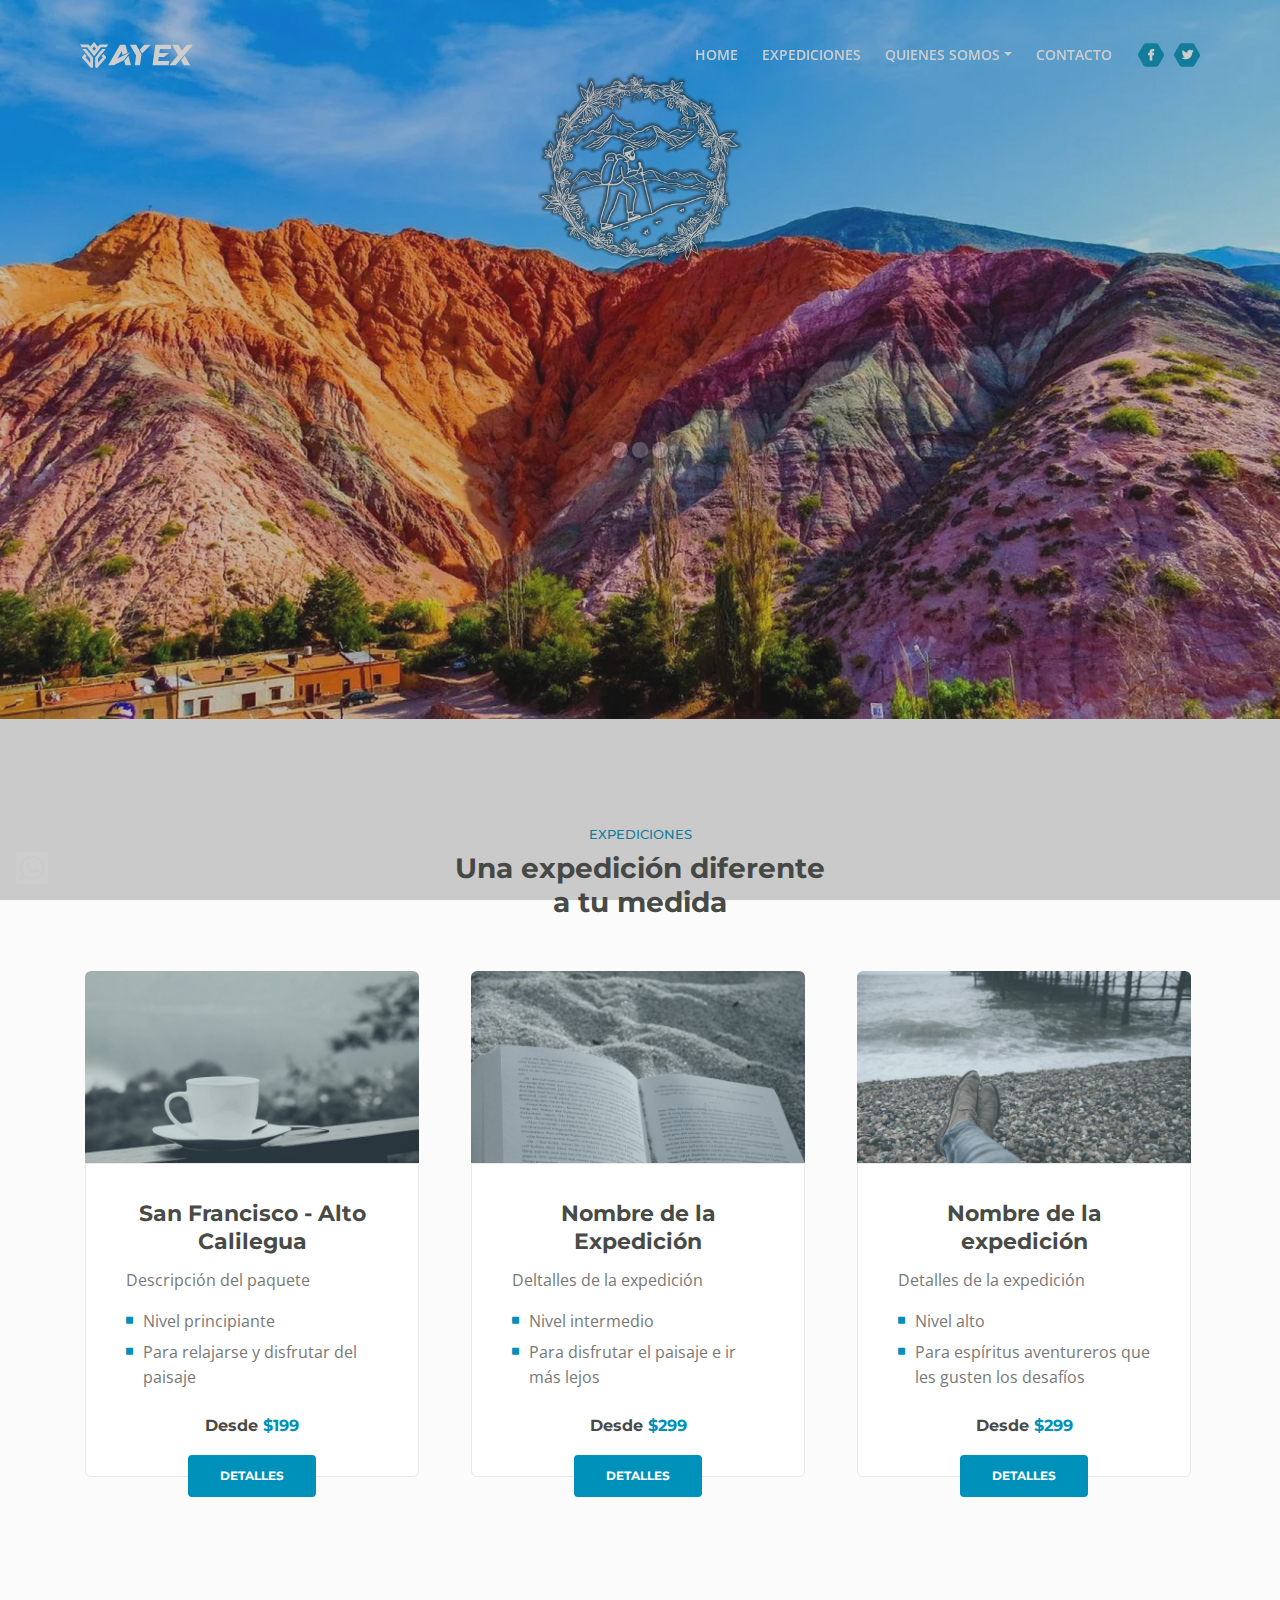
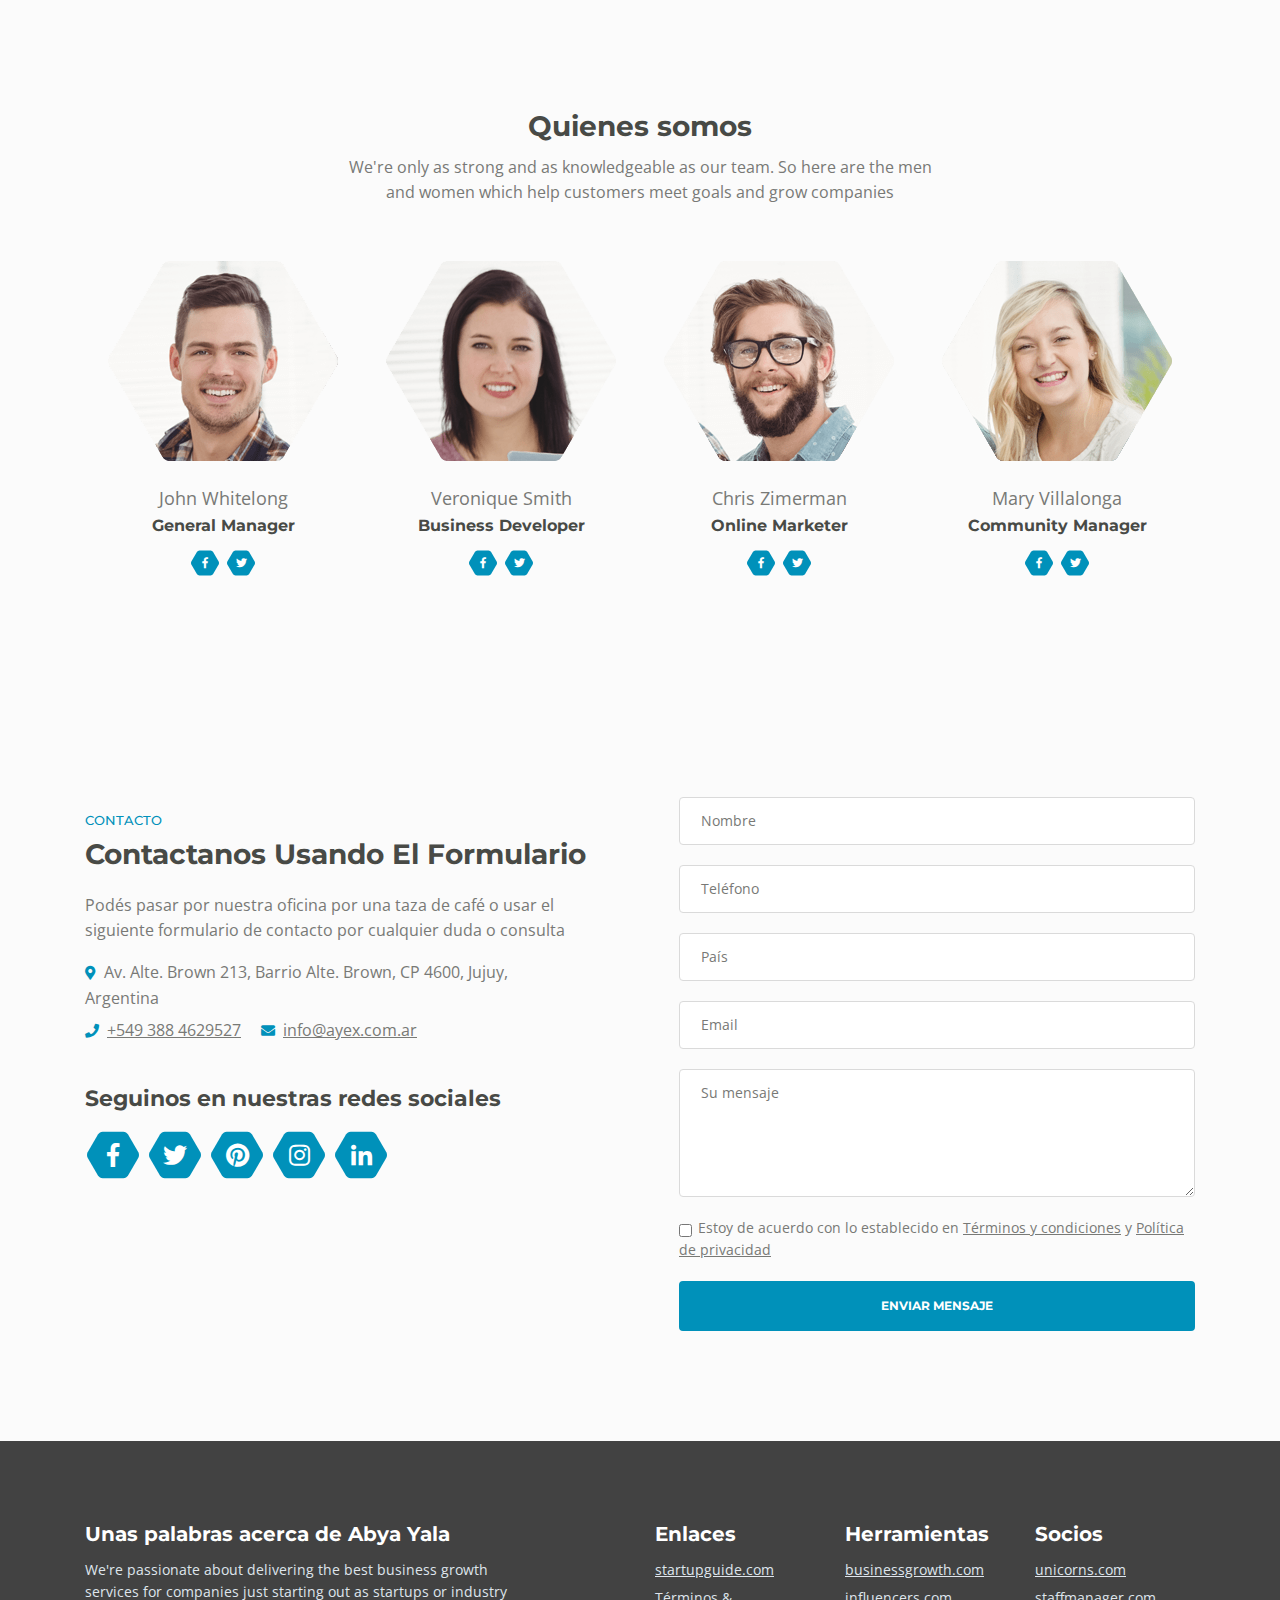
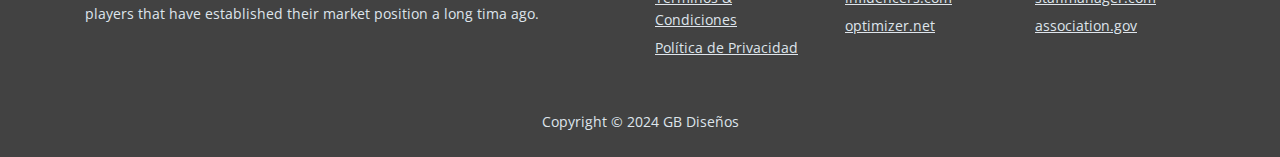
<file: index.html>
<!DOCTYPE html>
<html lang="en">
<head>
    <meta charset="utf-8">
    <meta name="viewport" content="width=device-width, initial-scale=1, shrink-to-fit=no">
    
    <!-- SEO Meta Tags -->
    <meta name="description" content="Abya Yala expediciones">
    <meta name="author" content="Inovatik">

    <!-- OG Meta Tags to improve the way the post looks when you share the page on LinkedIn, Facebook, Google+ -->
	<meta property="og:site_name" content="Abya Yala Expediciones" /> <!-- website name -->
	<meta property="og:site" content="" /> <!-- website link -->
	<meta property="og:title" content="Abya Yala Expediciones"/> <!-- title shown in the actual shared post -->
	<meta property="og:description" content="Abya Yala Expediciones" /> <!-- description shown in the actual shared post -->
	<meta property="og:image" content="" /> <!-- image link, make sure it's jpg -->
	<meta property="og:url" content="" /> <!-- where do you want your post to link to -->
	<meta property="og:type" content="article" />

    <!-- Website Title -->
    <title>Abya Yala Expediciones</title>
    
    <!-- Styles -->
    <link href="https://fonts.googleapis.com/css?family=Montserrat:500,700&display=swap&subset=latin-ext" rel="stylesheet">
    <link href="https://fonts.googleapis.com/css?family=Open+Sans:400,400i,600&display=swap&subset=latin-ext" rel="stylesheet">
    <link href="css/bootstrap.css" rel="stylesheet">
    <link href="css/fontawesome-all.css" rel="stylesheet">
    <link href="css/swiper.css" rel="stylesheet">
	<link href="css/magnific-popup.css" rel="stylesheet">
	<link href="css/styles.css" rel="stylesheet">
	
	<!-- Favicon  -->
    <link rel="icon" href="images/favicon.svg" media="(prefers-color-scheme: light)">
    <link rel="icon" href="images/favicon_negro.svg" media="(prefers-color-scheme: dark)">
</head>
<body data-spy="scroll" data-target=".fixed-top">
    
    <!-- Preloader -->
	<div class="spinner-wrapper">
        <div class="spinner">
            <div class="bounce1"></div>
            <div class="bounce2"></div>
            <div class="bounce3"></div>
        </div>
    </div>
    <!-- end of preloader -->
    

    <!-- Navbar -->
    <nav class="navbar navbar-expand-md navbar-dark navbar-custom fixed-top">
        <!-- Text Logo - Use this if you don't have a graphic logo -->
        <!-- <a class="navbar-brand logo-text page-scroll" href="index.html">Aria</a> -->

        <!-- Image Logo -->
        <a class="navbar-brand logo-image" href="index.html"><img src="images/ayex_logo.svg" alt="alternative"></a>
        
        <!-- Mobile Menu Toggle Button -->
        <button class="navbar-toggler" type="button" data-toggle="collapse" data-target="#navbarsExampleDefault" aria-controls="navbarsExampleDefault" aria-expanded="false" aria-label="Toggle navigation">
            <span class="navbar-toggler-awesome fas fa-bars"></span>
            <span class="navbar-toggler-awesome fas fa-times"></span>
        </button>
        <!-- end of mobile menu toggle button -->

        <div class="collapse navbar-collapse" id="navbarsExampleDefault">
            <ul class="navbar-nav ml-auto">
                <li class="nav-item">
                    <a class="nav-link page-scroll" href="#header">HOME <span class="sr-only">(actual)</span></a>
                </li>
                
                <li class="nav-item">
                    <a class="nav-link page-scroll" href="#services">EXPEDICIONES</a>
                </li>
                
                <!-- Dropdown Menu -->          
                <li class="nav-item dropdown">
                    <a class="nav-link dropdown-toggle page-scroll" href="#about" id="navbarDropdown" role="button" aria-haspopup="true" aria-expanded="false">QUIENES SOMOS</a>
                    <div class="dropdown-menu" aria-labelledby="navbarDropdown">
                        <a class="dropdown-item" href="terms-conditions.html"><span class="item-text">TÉRMINOS Y CONDICIONES</span></a>
                        <div class="dropdown-items-divide-hr"></div>
                        <a class="dropdown-item" href="privacy-policy.html"><span class="item-text">POLÍTICA DE PRIVACIDAD</span></a>
                    </div>
                </li>
                <!-- end of dropdown menu -->

                <li class="nav-item">
                    <a class="nav-link page-scroll" href="#contact">CONTACTO</a>
                </li>
            </ul>
            <span class="nav-item social-icons">
                <span class="fa-stack">
                    <a href="#your-link">
                        <span class="hexagon"></span>
                        <i class="fab fa-facebook-f fa-stack-1x"></i>
                    </a>
                </span>
                <span class="fa-stack">
                    <a href="#your-link">
                        <span class="hexagon"></span>
                        <i class="fab fa-twitter fa-stack-1x"></i>
                    </a>
                </span>
            </span>
        </div>
    </nav> <!-- end of navbar -->
    <!-- end of navbar -->


    <!-- icono wapp -->
    <a href="https://api.whatsapp.com/send?phone=5493884629527" class="btn-wsp" target="_blank">
	    <img src="./images/wapp.svg"> 
	</a>
    <!-- end icono wapp -->

    <!-- Slider -->
    <div>
        <img class="mySlides w3-animate-fading" src="images/header-background.jpg" style="width:100%">
  <img class="mySlides w3-animate-fading" src="images/header-background2.jpg" style="width:100%">
  <img class="mySlides w3-animate-fading" src="images/header-background3.jpg" style="width:100%">
  <img class="mySlides w3-animate-fading" src="images/header-background-4.jpg" style="width:100%">
    </div>

<script>
var myIndex = 0;
carousel();

function carousel() {
  var i;
  var x = document.getElementsByClassName("mySlides");
  for (i = 0; i < x.length; i++) {
    x[i].style.display = "none";  
  }
  myIndex++;
  if (myIndex > x.length) {myIndex = 1}    
  x[myIndex-1].style.display = "block";  
  setTimeout(carousel, 7000);    
}
</script>
    <!-- end of Slider -->

    <!-- Services -->
    <div id="services" class="cards-2">
        <div class="container">
            <div class="row">
                <div class="col-lg-12">
                    <div class="section-title">EXPEDICIONES</div>
                    <h2>Una expedición diferente<br> a tu medida</h2>
                </div> <!-- end of col -->
            </div> <!-- end of row -->
            <div class="row">
                <div class="col-lg-12">
                    
                    <!-- Card -->
                    <div class="card">
                        <div class="card-image">
                            <img class="img-fluid" src="images/services-1.jpg" alt="alternative">
                        </div>
                        <div class="card-body">
                            <h3 class="card-title">San Francisco - Alto Calilegua</h3>
                            <p>Descripción del paquete</p>
                            <ul class="list-unstyled li-space-lg">
                                <li class="media">
                                    <i class="fas fa-square"></i>
                                    <div class="media-body">Nivel principiante</div>
                                </li>
                                <li class="media">
                                    <i class="fas fa-square"></i>
                                    <div class="media-body">Para relajarse y disfrutar del paisaje</div>
                                </li>
                            </ul>
                            <p class="price">Desde <span>$199</span></p>
                        </div>
                        <div class="button-container">
                            <a href="expedicion01.html"><div class="btn-solid-reg page-scroll">DETALLES</div></a>
                        </div> <!-- end of button-container -->
                    </div>
                    <!-- end of card -->

                    <!-- Card -->
                    <div class="card">
                        <div class="card-image">
                            <img class="img-fluid" src="images/services-2.jpg" alt="alternative">
                        </div>
                        <div class="card-body">
                            <h3 class="card-title">Nombre de la Expedición</h3>
                            <p>Deltalles de la expedición</p>
                            <ul class="list-unstyled li-space-lg">
                                <li class="media">
                                    <i class="fas fa-square"></i>
                                    <div class="media-body">Nivel intermedio</div>
                                </li>
                                <li class="media">
                                    <i class="fas fa-square"></i>
                                    <div class="media-body">Para disfrutar el paisaje e ir más lejos</div>
                                </li>
                            </ul>
                            <p class="price">Desde <span>$299</span></p>
                        </div>
                        <div class="button-container">
                            <a href="expedicion01.html"><div class="btn-solid-reg page-scroll">DETALLES</div></a>
                        </div> <!-- end of button-container -->
                    </div>
                    <!-- end of card -->

                    <!-- Card -->
                    <div class="card">
                        <div class="card-image">
                            <img class="img-fluid" src="images/services-3.jpg" alt="alternative">
                        </div>
                        <div class="card-body">
                            <h3 class="card-title">Nombre de la expedición</h3>
                            <p>Detalles de la expedición</p>
                            <ul class="list-unstyled li-space-lg">
                                <li class="media">
                                    <i class="fas fa-square"></i>
                                    <div class="media-body">Nivel alto</div>
                                </li>
                                <li class="media">
                                    <i class="fas fa-square"></i>
                                    <div class="media-body">Para espíritus aventureros que les gusten los desafíos</div>
                                </li>
                            </ul>
                            <p class="price">Desde <span>$299</span></p>
                        </div>
                        <div class="button-container">
                            <a href="expedicion01.html"><div class="btn-solid-reg page-scroll">DETALLES</div></a>
                        </div> <!-- end of button-container -->
                    </div>
                    <!-- end of card -->

                </div> <!-- end of col -->
            </div> <!-- end of row -->
        </div> <!-- end of container -->
    </div> <!-- end of cards-2 -->
    <!-- end of services -->

    <!-- About -->
    <div id="about" class="basic-2">
        <div class="container">
            <div class="row">
                <div class="col-lg-12">
                    <h2>Quienes somos</h2>
                    <p class="p-heading">We're only as strong and as knowledgeable as our team. So here are the men and women which help customers meet goals and grow companies</p>
                </div> <!-- end of col -->
            </div> <!-- end of row -->
            <div class="row">
                <div class="col-lg-12">

                    <!-- Team Member -->
                    <div class="team-member">
                        <div class="image-wrapper">
                            <img class="img-fluid" src="images/team-1.png" alt="alternative">
                        </div> <!-- end of image-wrapper -->
                        <p class="p-large">John Whitelong</p>
                        <p class="job-title">General Manager</p>
                        <span class="social-icons">
                            <span class="fa-stack">
                                <a href="#your-link">
                                    <span class="hexagon"></span>
                                    <i class="fab fa-facebook-f fa-stack-1x"></i>
                                </a>
                            </span>
                            <span class="fa-stack">
                                <a href="#your-link">
                                    <span class="hexagon"></span>
                                    <i class="fab fa-twitter fa-stack-1x"></i>
                                </a>
                            </span>
                        </span>
                    </div> <!-- end of team-member -->
                    <!-- end of team member -->

                    <!-- Team Member -->
                    <div class="team-member">
                        <div class="image-wrapper">
                            <img class="img-fluid" src="images/team-2.png" alt="alternative">
                        </div> <!-- end of image wrapper -->
                        <p class="p-large">Veronique Smith</p>
                        <p class="job-title">Business Developer</p>
                        <span class="social-icons">
                            <span class="fa-stack">
                                <a href="#your-link">
                                    <span class="hexagon"></span>
                                    <i class="fab fa-facebook-f fa-stack-1x"></i>
                                </a>
                            </span>
                            <span class="fa-stack">
                                <a href="#your-link">
                                    <span class="hexagon"></span>
                                    <i class="fab fa-twitter fa-stack-1x"></i>
                                </a>
                            </span>
                        </span>
                    </div> <!-- end of team-member -->
                    <!-- end of team member -->

                    <!-- Team Member -->
                    <div class="team-member">
                        <div class="image-wrapper">
                            <img class="img-fluid" src="images/team-3.png" alt="alternative">
                        </div> <!-- end of image wrapper -->
                        <p class="p-large">Chris Zimerman</p>
                        <p class="job-title">Online Marketer</p>
                        <span class="social-icons">
                            <span class="fa-stack">
                                <a href="#your-link">
                                    <span class="hexagon"></span>
                                    <i class="fab fa-facebook-f fa-stack-1x"></i>
                                </a>
                            </span>
                            <span class="fa-stack">
                                <a href="#your-link">
                                    <span class="hexagon"></span>
                                    <i class="fab fa-twitter fa-stack-1x"></i>
                                </a>
                            </span>
                        </span>
                    </div> <!-- end of team-member -->
                    <!-- end of team member -->

                    <!-- Team Member -->
                    <div class="team-member">
                        <div class="image-wrapper">
                            <img class="img-fluid" src="images/team-4.png" alt="alternative">
                        </div> <!-- end of image wrapper -->
                        <p class="p-large">Mary Villalonga</p>
                        <p class="job-title">Community Manager</p>
                        <span class="social-icons">
                            <span class="fa-stack">
                                <a href="#your-link">
                                    <span class="hexagon"></span>
                                    <i class="fab fa-facebook-f fa-stack-1x"></i>
                                </a>
                            </span>
                            <span class="fa-stack">
                                <a href="#your-link">
                                    <span class="hexagon"></span>
                                    <i class="fab fa-twitter fa-stack-1x"></i>
                                </a>
                            </span>
                        </span>
                    </div> <!-- end of team-member -->
                    <!-- end of team member -->

                </div> <!-- end of col -->
            </div> <!-- end of row -->
        </div> <!-- end of container -->
    </div> <!-- end of basic-2 -->
    <!-- end of About -->

    <!-- Contact -->
    <div id="contact" class="form-2">
        <div class="container">
            <div class="row">
                <div class="col-lg-6">
                    <div class="text-container">
                        <div class="section-title">CONTACTO</div>
                        <h2>Contactanos Usando El Formulario</h2>
                        <p>Podés pasar por nuestra oficina por una taza de café o usar el siguiente formulario de contacto por cualquier duda o consulta</p>
                        <ul class="list-unstyled li-space-lg">
                            <li class="address"><i class="fas fa-map-marker-alt"></i>Av. Alte. Brown 213, Barrio Alte. Brown, CP 4600, Jujuy, Argentina</li>
                            <li><i class="fas fa-phone"></i><a href="tel:5493884629527">+549 388 4629527</a></li>
                            <li><i class="fas fa-envelope"></i><a href="mailto:info@ayex.com.ar">info@ayex.com.ar</a></li>
                        </ul>
                        <h3>Seguinos en nuestras redes sociales</h3>

                        <span class="fa-stack">
                            <a href="#your-link">
                                <span class="hexagon"></span>
                                <i class="fab fa-facebook-f fa-stack-1x"></i>
                            </a>
                        </span>
                        <span class="fa-stack">
                            <a href="#your-link">
                                <span class="hexagon"></span>
                                <i class="fab fa-twitter fa-stack-1x"></i>
                            </a>
                        </span>
                        <span class="fa-stack">
                            <a href="#your-link">
                                <span class="hexagon"></span>
                                <i class="fab fa-pinterest fa-stack-1x"></i>
                            </a>
                        </span>
                        <span class="fa-stack">
                            <a href="#your-link">
                                <span class="hexagon"></span>
                                <i class="fab fa-instagram fa-stack-1x"></i>
                            </a>
                        </span>
                        <span class="fa-stack">
                            <a href="#your-link">
                                <span class="hexagon"></span>
                                <i class="fab fa-linkedin-in fa-stack-1x"></i>
                            </a>
                        </span>
                    </div> <!-- end of text-container -->
                </div> <!-- end of col -->
                <div class="col-lg-6">
                    
                    <!-- Contact Form -->
                    <form id="contactForm" data-toggle="validator" data-focus="false">
                        <div class="form-group">
                            <input type="text" class="form-control-input" id="cname" required>
                            <label class="label-control" for="cname">Nombre</label>
                            <div class="help-block with-errors"></div>
                        </div>
                        <div class="form-group">
                            <input type="text" class="form-control-input" id="cphone" required>
                            <label class="label-control" for="cphone">Teléfono</label>
                            <div class="help-block with-errors"></div>
                        </div>
                        <div class="form-group">
                            <input type="text" class="form-control-input" id="ccountry" required>
                            <label class="label-control" for="cname">País</label>
                            <div class="help-block with-errors"></div>
                        </div>
                        <div class="form-group">
                            <input type="email" class="form-control-input" id="cemail" required>
                            <label class="label-control" for="cemail">Email</label>
                            <div class="help-block with-errors"></div>
                        </div>
                        <div class="form-group">
                            <textarea class="form-control-textarea" id="cmessage" required></textarea>
                            <label class="label-control" for="cmessage">Su mensaje</label>
                            <div class="help-block with-errors"></div>
                        </div>
                        <div class="form-group checkbox">
                            <input type="checkbox" id="cterms" value="Agreed-to-Terms" required>Estoy de acuerdo con lo establecido en <a href="terms-conditions.html">Términos y condiciones</a> y <a href="privacy-policy.html">Política de privacidad</a> 
                            <div class="help-block with-errors"></div>
                        </div>
                        <div class="form-group">
                            <button type="submit" class="form-control-submit-button">ENVIAR MENSAJE</button>
                        </div>
                        <div class="form-message">
                            <div id="cmsgSubmit" class="h3 text-center hidden"></div>
                        </div>
                    </form>
                    <!-- end of contact form -->

                </div> <!-- end of col -->
            </div> <!-- end of row -->
        </div> <!-- end of container -->
    </div> <!-- end of form-2 -->
    <!-- end of contact -->


    <!-- Footer -->
    <div class="footer">
        <div class="container">
            <div class="row">
                <div class="col-md-6">
                    <div class="text-container about">
                        <h4>Unas palabras acerca de Abya Yala</h4>
                        <p class="white">We're passionate about delivering the best business growth services for companies just starting out as startups or industry players that have established their market position a long tima ago.</p>
                    </div> <!-- end of text-container -->
                </div> <!-- end of col -->
                <div class="col-md-2">
                    <div class="text-container">
                        <h4>Enlaces</h4>
                        <ul class="list-unstyled li-space-lg white">
                            <li>
                                <a class="white" href="#your-link">startupguide.com</a>
                            </li>
                            <li>
                                <a class="white" href="terms-conditions.html">Términos & Condiciones</a>
                            </li>
                            <li>
                                <a class="white" href="privacy-policy.html">Política de Privacidad</a>
                            </li>
                        </ul>
                    </div> <!-- end of text-container -->
                </div> <!-- end of col -->
                <div class="col-md-2">
                    <div class="text-container">
                        <h4>Herramientas</h4>
                        <ul class="list-unstyled li-space-lg">
                            <li>
                                <a class="white" href="#your-link">businessgrowth.com</a>
                            </li>
                            <li>
                               <a class="white" href="#your-link">influencers.com</a>
                            </li>
                            <li class="media">
                                <a class="white" href="#your-link">optimizer.net</a>
                            </li>
                        </ul>
                    </div> <!-- end of text-container -->
                </div> <!-- end of col -->
                <div class="col-md-2">
                    <div class="text-container">
                        <h4>Socios</h4>
                        <ul class="list-unstyled li-space-lg">
                            <li>
                                <a class="white" href="#your-link">unicorns.com</a>
                            </li>
                            <li>
                                <a class="white" href="#your-link">staffmanager.com</a>
                            </li>
                            <li>
                                <a class="white" href="#your-link">association.gov</a>
                            </li>
                        </ul>
                    </div> <!-- end of text-container -->
                </div> <!-- end of col -->
            </div> <!-- end of row -->
        </div> <!-- end of container -->
    </div> <!-- end of footer -->  
    <!-- end of footer -->


    <!-- Copyright -->
    <div class="copyright">
        <div class="container">
            <div class="row">
                <div class="col-lg-12">
                    <p class="p-small">Copyright © 2024 <a href="https://api.whatsapp.com/send?phone=5493885060518">GB Diseños</a></p>
                </div> <!-- end of col -->
            </div> <!-- enf of row -->
        </div> <!-- end of container -->
    </div> <!-- end of copyright --> 
    <!-- end of copyright -->

    <!-- Scripts -->
    <script src="js/jquery.min.js"></script> <!-- jQuery for Bootstrap's JavaScript plugins -->
    <script src="js/popper.min.js"></script> <!-- Popper tooltip library for Bootstrap -->
    <script src="js/bootstrap.min.js"></script> <!-- Bootstrap framework -->
    <script src="js/jquery.easing.min.js"></script> <!-- jQuery Easing for smooth scrolling between anchors -->
    <script src="js/swiper.min.js"></script> <!-- Swiper for image and text sliders -->
    <script src="js/jquery.magnific-popup.js"></script> <!-- Magnific Popup for lightboxes -->
    <script src="js/morphext.min.js"></script> <!-- Morphtext rotating text in the header -->
    <script src="js/isotope.pkgd.min.js"></script> <!-- Isotope for filter -->
    <script src="js/validator.min.js"></script> <!-- Validator.js - Bootstrap plugin that validates forms -->
    <script src="js/scripts.js"></script> <!-- Custom scripts -->
</body>
</html>
</file>
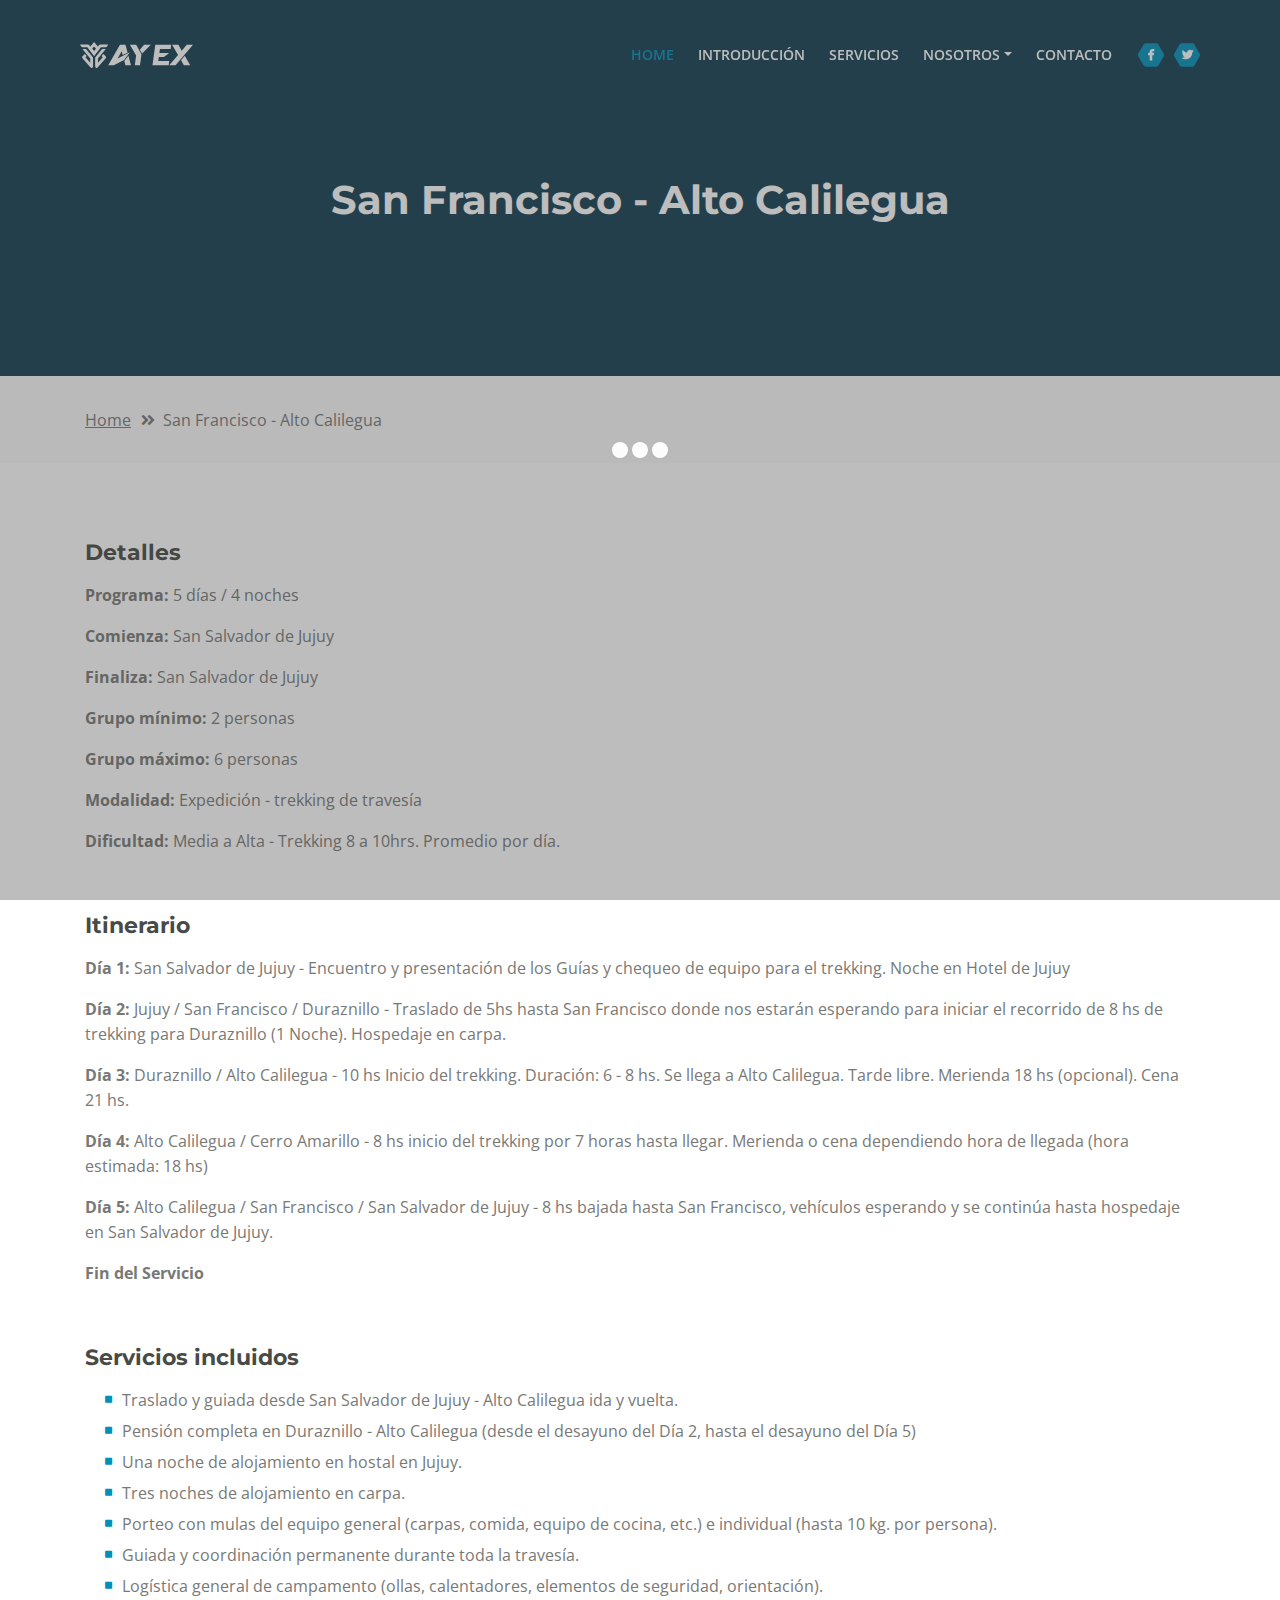
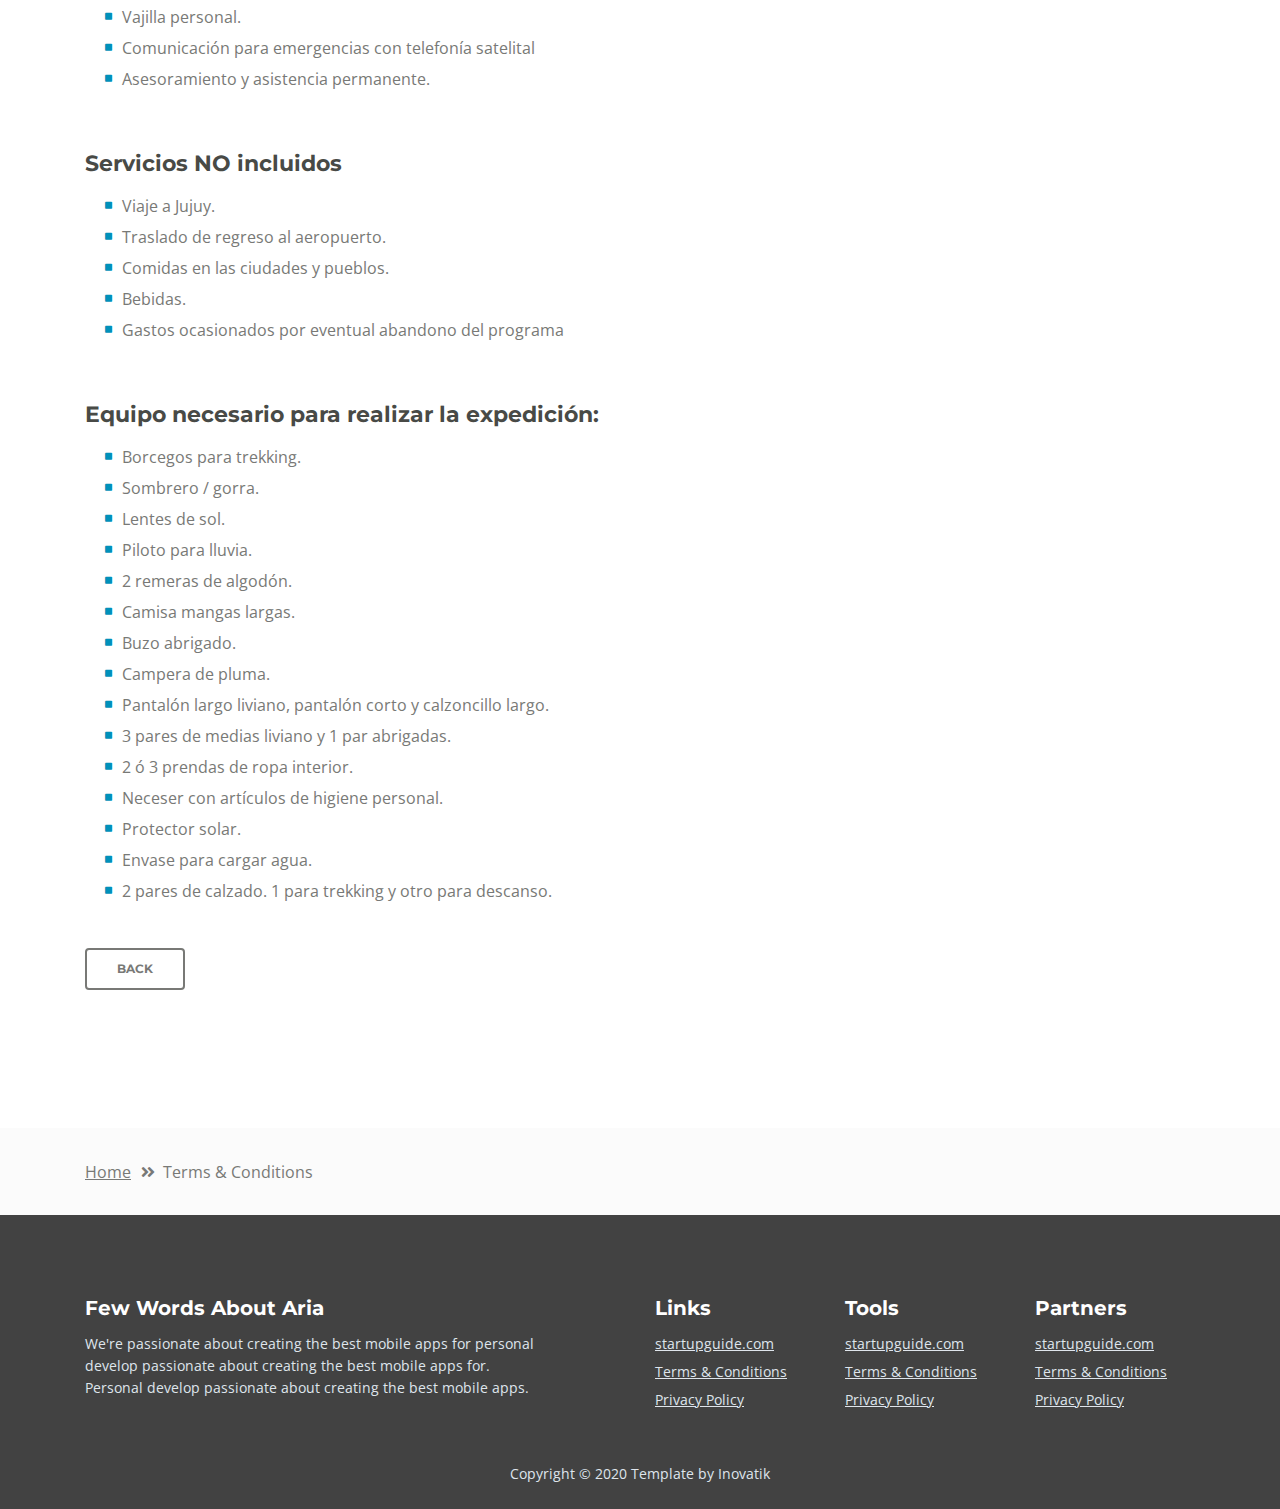
<file: expedicion01.html>
<!DOCTYPE html>
<html lang="en">
<head>
    <meta charset="utf-8">
    <meta name="viewport" content="width=device-width, initial-scale=1, shrink-to-fit=no">
    
    <!-- SEO Meta Tags -->
    <meta name="description" content="Aria is a business focused HTML landing page template built with Bootstrap to help you create lead generation websites for companies and their services.">
    <meta name="author" content="Inovatik">

    <!-- OG Meta Tags to improve the way the post looks when you share the page on LinkedIn, Facebook, Google+ -->
	<meta property="og:site_name" content="" /> <!-- website name -->
	<meta property="og:site" content="" /> <!-- website link -->
	<meta property="og:title" content=""/> <!-- title shown in the actual shared post -->
	<meta property="og:description" content="" /> <!-- description shown in the actual shared post -->
	<meta property="og:image" content="" /> <!-- image link, make sure it's jpg -->
	<meta property="og:url" content="" /> <!-- where do you want your post to link to -->
	<meta property="og:type" content="article" />

    <!-- Website Title -->
    <title>Terms Conditions - Aria - Business HTML Landing Page Template</title>
    
    <!-- Styles -->
    <link href="https://fonts.googleapis.com/css?family=Montserrat:500,700&display=swap&subset=latin-ext" rel="stylesheet">
    <link href="https://fonts.googleapis.com/css?family=Open+Sans:400,400i,600&display=swap&subset=latin-ext" rel="stylesheet">
    <link href="css/bootstrap.css" rel="stylesheet">
    <link href="css/fontawesome-all.css" rel="stylesheet">
    <link href="css/swiper.css" rel="stylesheet">
	<link href="css/magnific-popup.css" rel="stylesheet">
    <link href="css/styles.css" rel="stylesheet">
	
	<!-- Favicon  -->
    <link rel="icon" href="images/favicon.png">
</head>
<body data-spy="scroll" data-target=".fixed-top">
    
    <!-- Preloader -->
	<div class="spinner-wrapper">
        <div class="spinner">
            <div class="bounce1"></div>
            <div class="bounce2"></div>
            <div class="bounce3"></div>
        </div>
    </div>
    <!-- end of preloader -->
    

    <!-- Navbar -->
    <nav class="navbar navbar-expand-md navbar-dark navbar-custom fixed-top">
        <!-- Text Logo - Use this if you don't have a graphic logo -->
        <!-- <a class="navbar-brand logo-text page-scroll" href="index.html">Aria</a> -->

        <!-- Image Logo -->
        <a class="navbar-brand logo-image" href="index.html"><img src="images/ayex_logo.svg" alt="alternative"></a>
        
        <!-- Mobile Menu Toggle Button -->
        <button class="navbar-toggler" type="button" data-toggle="collapse" data-target="#navbarsExampleDefault" aria-controls="navbarsExampleDefault" aria-expanded="false" aria-label="Toggle navigation">
            <span class="navbar-toggler-awesome fas fa-bars"></span>
            <span class="navbar-toggler-awesome fas fa-times"></span>
        </button>
        <!-- end of mobile menu toggle button -->

        <div class="collapse navbar-collapse" id="navbarsExampleDefault">
            <ul class="navbar-nav ml-auto">
                <li class="nav-item">
                    <a class="nav-link page-scroll" href="#header">HOME <span class="sr-only">(actual)</span></a>
                </li>
                <li class="nav-item">
                    <a class="nav-link page-scroll" href="#intro">INTRODUCCIÓN</a>
                </li>
                <li class="nav-item">
                    <a class="nav-link page-scroll" href="#services">SERVICIOS</a>
                </li>
                
                <!-- Dropdown Menu -->          
                <li class="nav-item dropdown">
                    <a class="nav-link dropdown-toggle page-scroll" href="#about" id="navbarDropdown" role="button" aria-haspopup="true" aria-expanded="false">NOSOTROS</a>
                    <div class="dropdown-menu" aria-labelledby="navbarDropdown">
                        <a class="dropdown-item" href="terms-conditions.html"><span class="item-text">TÉRMINOS Y CONDICIONES</span></a>
                        <div class="dropdown-items-divide-hr"></div>
                        <a class="dropdown-item" href="privacy-policy.html"><span class="item-text">POLÍTICA DE PRIVACIDAD</span></a>
                    </div>
                </li>
                <!-- end of dropdown menu -->

                <li class="nav-item">
                    <a class="nav-link page-scroll" href="#contact">CONTACTO</a>
                </li>
            </ul>
            <span class="nav-item social-icons">
                <span class="fa-stack">
                    <a href="#your-link">
                        <span class="hexagon"></span>
                        <i class="fab fa-facebook-f fa-stack-1x"></i>
                    </a>
                </span>
                <span class="fa-stack">
                    <a href="#your-link">
                        <span class="hexagon"></span>
                        <i class="fab fa-twitter fa-stack-1x"></i>
                    </a>
                </span>
            </span>
        </div>
    </nav> <!-- end of navbar -->
    <!-- end of navbar -->


    <!-- Header -->
    <header id="header" class="ex-header">
        <div class="container">
            <div class="row">
                <div class="col-lg-12">
                    <h1>San Francisco - Alto Calilegua</h1>
                </div> <!-- end of col -->
            </div> <!-- end of row -->
        </div> <!-- end of container -->
    </header> <!-- end of ex-header -->
    <!-- end of header -->


    <!-- Breadcrumbs -->
    <div class="ex-basic-1">
        <div class="container">
            <div class="row">
                <div class="col-lg-12">
                    <div class="breadcrumbs">
                        <a href="index.html">Home</a><i class="fa fa-angle-double-right"></i><span>San Francisco - Alto Calilegua</span>
                    </div> <!-- end of breadcrumbs -->
                </div> <!-- end of col -->
            </div> <!-- end of row -->
        </div> <!-- end of container -->
    </div> <!-- end of ex-basic-1 -->
    <!-- end of breadcrumbs -->

    <!-- Terms Content -->
    <div class="ex-basic-2">
        <div class="container">
            <div class="row">
                <div class="col-lg-12">
                    <div class="text-container">
                        <h3>Detalles</h3>
                        <p><b>Programa:</b> 5 días / 4 noches</p>
                <p><b>Comienza:</b> San Salvador de Jujuy</p>
                <p><b>Finaliza:</b> San Salvador de Jujuy</p>
                <p><b>Grupo mínimo:</b> 2 personas</p>
                <p><b>Grupo máximo:</b> 6 personas</p>
                <p><b>Modalidad:</b> Expedición - trekking de travesía
                </p>
                <p><b>Dificultad:</b> Media a Alta - Trekking 8 a 10hrs. Promedio por día.</p>
            </div> <!-- end of text-container -->

            <div class="text-container">
                <h3>Itinerario</h3>
                <p><b>Día 1:</b> San Salvador de Jujuy - Encuentro y presentación de los Guías y chequeo de equipo para el trekking. Noche en Hotel de Jujuy</p>
                <p><b>Día 2:</b> Jujuy / San Francisco / Duraznillo - Traslado de 5hs hasta San Francisco donde nos estarán esperando para iniciar el recorrido de 8 hs de trekking para Duraznillo (1 Noche). Hospedaje en carpa.</p>
                <p><b>Día 3:</b> Duraznillo / Alto Calilegua - 10 hs Inicio del trekking. Duración: 6 - 8 hs. Se llega a Alto Calilegua. Tarde libre. Merienda 18 hs (opcional). Cena 21 hs.</p>
                <p><b>Día 4:</b> Alto Calilegua / Cerro Amarillo - 8 hs inicio del trekking por 7 horas hasta llegar. Merienda o cena dependiendo hora de llegada (hora estimada: 18 hs)</p>
                <p><b>Día 5:</b> Alto Calilegua / San Francisco / San Salvador de Jujuy - 8 hs bajada hasta San Francisco, vehículos esperando y se continúa hasta hospedaje en San Salvador de Jujuy.</p>
                <p><b>Fin del Servicio</b></p>
            </div> <!-- end of text-container -->

                <div class="text-container">
                <h3>Servicios incluidos</h3>
                        <ul class="list-unstyled li-space-lg indent">
                            <li class="media">
                                <i class="fas fa-square"></i>
                                <div class="media-body">Traslado y guiada desde San Salvador de Jujuy - Alto Calilegua ida y vuelta.</div>
                            </li>
                            <li class="media">
                                <i class="fas fa-square"></i>
                                <div class="media-body">Pensión completa en Duraznillo - Alto Calilegua (desde el desayuno del Día 2, hasta el desayuno del Día 5)</div>
                            </li>
                            <li class="media">
                                <i class="fas fa-square"></i>
                                <div class="media-body">Una noche de alojamiento en hostal en Jujuy.</div>
                            </li>
                            <li class="media">
                                <i class="fas fa-square"></i>
                                <div class="media-body">Tres noches de alojamiento en carpa.</div>
                            </li>
                            <li class="media">
                                <i class="fas fa-square"></i>
                                <div class="media-body">Porteo con mulas del equipo general (carpas, comida, equipo de cocina, etc.) e individual (hasta 10 kg. por persona).</div>
                            </li>
                            <li class="media">
                                <i class="fas fa-square"></i>
                                <div class="media-body">Guiada y coordinación permanente durante toda la travesía.</div>
                            </li>
                            <li class="media">
                                <i class="fas fa-square"></i>
                                <div class="media-body">Logística general de campamento (ollas, calentadores, elementos de seguridad, orientación).</div>
                            </li>
                            <li class="media">
                                <i class="fas fa-square"></i>
                                <div class="media-body">Vajilla personal.</div>
                            </li>
                            <li class="media">
                                <i class="fas fa-square"></i>
                                <div class="media-body">Comunicación para emergencias con telefonía satelital</div>
                            </li>
                            <li class="media">
                                <i class="fas fa-square"></i>
                                <div class="media-body">Asesoramiento y asistencia permanente.</div>
                            </li>
                        </ul>
                    </div> <!-- end of text-container -->
                    
                    <div class="text-container">
                        <h3>Servicios NO incluidos</h3>
                        <ul class="list-unstyled li-space-lg indent">
                            <li class="media">
                                <i class="fas fa-square"></i>
                                <div class="media-body">Viaje a Jujuy.</div>
                            </li>
                            <li class="media">
                                <i class="fas fa-square"></i>
                                <div class="media-body">Traslado de regreso al aeropuerto.</div>
                            </li>
                            <li class="media">
                                <i class="fas fa-square"></i>
                                <div class="media-body">Comidas en las ciudades y pueblos.</div>
                            </li>
                            <li class="media">
                                <i class="fas fa-square"></i>
                                <div class="media-body">Bebidas.</div>
                            </li>
                            <li class="media">
                                <i class="fas fa-square"></i>
                                <div class="media-body">Gastos ocasionados por eventual abandono del programa</div>
                            </li>
                        </ul>
                    </div> <!-- end of text-container -->

                    <div class="text-container">
                        <h3>Equipo necesario para realizar la expedición:</h3>
                        <ul class="list-unstyled li-space-lg indent">
                            <li class="media">
                                <i class="fas fa-square"></i>
                                <div class="media-body">Borcegos para trekking.</div>
                            </li>
                            <li class="media">
                                <i class="fas fa-square"></i>
                                <div class="media-body">Sombrero / gorra.</div>
                            </li>
                            <li class="media">
                                <i class="fas fa-square"></i>
                                <div class="media-body">Lentes de sol.</div>
                            </li>
                            <li class="media">
                                <i class="fas fa-square"></i>
                                <div class="media-body">Piloto para lluvia.</div>
                            </li>
                            <li class="media">
                                <i class="fas fa-square"></i>
                                <div class="media-body">2 remeras de algodón.</div>
                            </li>
                            <li class="media">
                                <i class="fas fa-square"></i>
                                <div class="media-body">Camisa mangas largas.</div>
                            </li>
                            <li class="media">
                                <i class="fas fa-square"></i>
                                <div class="media-body">Buzo abrigado.</div>
                            </li>
                            <li class="media">
                                <i class="fas fa-square"></i>
                                <div class="media-body">Campera de pluma.</div>
                            </li>
                            <li class="media">
                                <i class="fas fa-square"></i>
                                <div class="media-body">Pantalón largo liviano, pantalón corto y calzoncillo largo.</div>
                            </li>
                            <li class="media">
                                <i class="fas fa-square"></i>
                                <div class="media-body">3 pares de medias liviano y 1 par abrigadas.</div>
                            </li>
                            <li class="media">
                                <i class="fas fa-square"></i>
                                <div class="media-body">2 ó 3 prendas de ropa interior.</div>
                            </li>
                            <li class="media">
                                <i class="fas fa-square"></i>
                                <div class="media-body">Neceser con artículos de higiene personal.</div>
                            </li>
                            <li class="media">
                                <i class="fas fa-square"></i>
                                <div class="media-body">Protector solar.</div>
                            </li>
                            <li class="media">
                                <i class="fas fa-square"></i>
                                <div class="media-body">Envase para cargar agua.</div>
                            </li>
                            <li class="media">
                                <i class="fas fa-square"></i>
                                <div class="media-body">2 pares de calzado. 1 para trekking y otro para descanso.</div>
                            </li>
                        </ul>
                           <a class="btn-outline-reg" href="index.html">BACK</a>
                    </div> <!-- end of text-container -->
                </div>
            </div> <!-- end of row -->
        </div> <!-- end of container -->
    </div> <!-- end of ex-basic -->
    <!-- end of terms content -->

    
    <!-- Breadcrumbs -->
    <div class="ex-basic-1">
        <div class="container">
            <div class="row">
                <div class="col-lg-12">
                    <div class="breadcrumbs">
                        <a href="index.html">Home</a><i class="fa fa-angle-double-right"></i><span>Terms & Conditions</span>
                    </div> <!-- end of breadcrumbs -->
                </div> <!-- end of col -->
            </div> <!-- end of row -->
        </div> <!-- end of container -->
    </div> <!-- end of ex-basic-1 -->
    <!-- end of breadcrumbs -->


    <!-- Footer -->
    <div class="footer">
        <div class="container">
            <div class="row">
                <div class="col-md-6">
                    <div class="text-container about">
                        <h4>Few Words About Aria</h4>
                        <p class="white">We're passionate about creating the best mobile apps for personal develop passionate about creating the best mobile apps for. Personal develop passionate about creating the best mobile apps.</p>
                    </div> <!-- end of text-container -->
                </div> <!-- end of col -->
                <div class="col-md-2">
                    <div class="text-container">
                        <h4>Links</h4>
                        <ul class="list-unstyled li-space-lg white">
                            <li>
                                <a class="white" href="#your-link">startupguide.com</a>
                            </li>
                            <li>
                                <a class="white" href="terms-conditions.html">Terms & Conditions</a>
                            </li>
                            <li>
                                <a class="white" href="privacy-policy.html">Privacy Policy</a>
                            </li>
                        </ul>
                    </div> <!-- end of text-container -->
                </div> <!-- end of col -->
                <div class="col-md-2">
                    <div class="text-container">
                        <h4>Tools</h4>
                        <ul class="list-unstyled li-space-lg">
                            <li>
                                <a class="white" href="#your-link">startupguide.com</a>
                            </li>
                            <li>
                                <a class="white" href="terms-conditions.html">Terms & Conditions</a>
                            </li>
                            <li class="media">
                                <a class="white" href="privacy-policy.html">Privacy Policy</a>
                            </li>
                        </ul>
                    </div> <!-- end of text-container -->
                </div> <!-- end of col -->
                <div class="col-md-2">
                    <div class="text-container">
                        <h4>Partners</h4>
                        <ul class="list-unstyled li-space-lg">
                            <li>
                                <a class="white" href="#your-link">startupguide.com</a>
                            </li>
                            <li>
                                <a class="white" href="terms-conditions.html">Terms & Conditions</a>
                            </li>
                            <li>
                                <a class="white" href="privacy-policy.html">Privacy Policy</a>
                            </li>
                        </ul>
                    </div> <!-- end of text-container -->
                </div> <!-- end of col -->
            </div> <!-- end of row -->
        </div> <!-- end of container -->
    </div> <!-- end of footer -->  
    <!-- end of footer -->


    <!-- Copyright -->
    <div class="copyright">
        <div class="container">
            <div class="row">
                <div class="col-lg-12">
                    <p class="p-small">Copyright © 2020 <a href="https://inovatik.com">Template by Inovatik</a></p>
                </div> <!-- end of col -->
            </div> <!-- enf of row -->
        </div> <!-- end of container -->
    </div> <!-- end of copyright --> 
    <!-- end of copyright -->

	
    <!-- Scripts -->
    <script src="js/jquery.min.js"></script> <!-- jQuery for Bootstrap's JavaScript plugins -->
    <script src="js/popper.min.js"></script> <!-- Popper tooltip library for Bootstrap -->
    <script src="js/bootstrap.min.js"></script> <!-- Bootstrap framework -->
    <script src="js/jquery.easing.min.js"></script> <!-- jQuery Easing for smooth scrolling between anchors -->
    <script src="js/swiper.min.js"></script> <!-- Swiper for image and text sliders -->
    <script src="js/jquery.magnific-popup.js"></script> <!-- Magnific Popup for lightboxes -->
    <script src="js/morphext.min.js"></script> <!-- Morphtext rotating text in the header -->
    <script src="js/isotope.pkgd.min.js"></script> <!-- Isotope for filter -->
    <script src="js/validator.min.js"></script> <!-- Validator.js - Bootstrap plugin that validates forms -->
    <script src="js/scripts.js"></script> <!-- Custom scripts -->
</body>
</html>
</file>
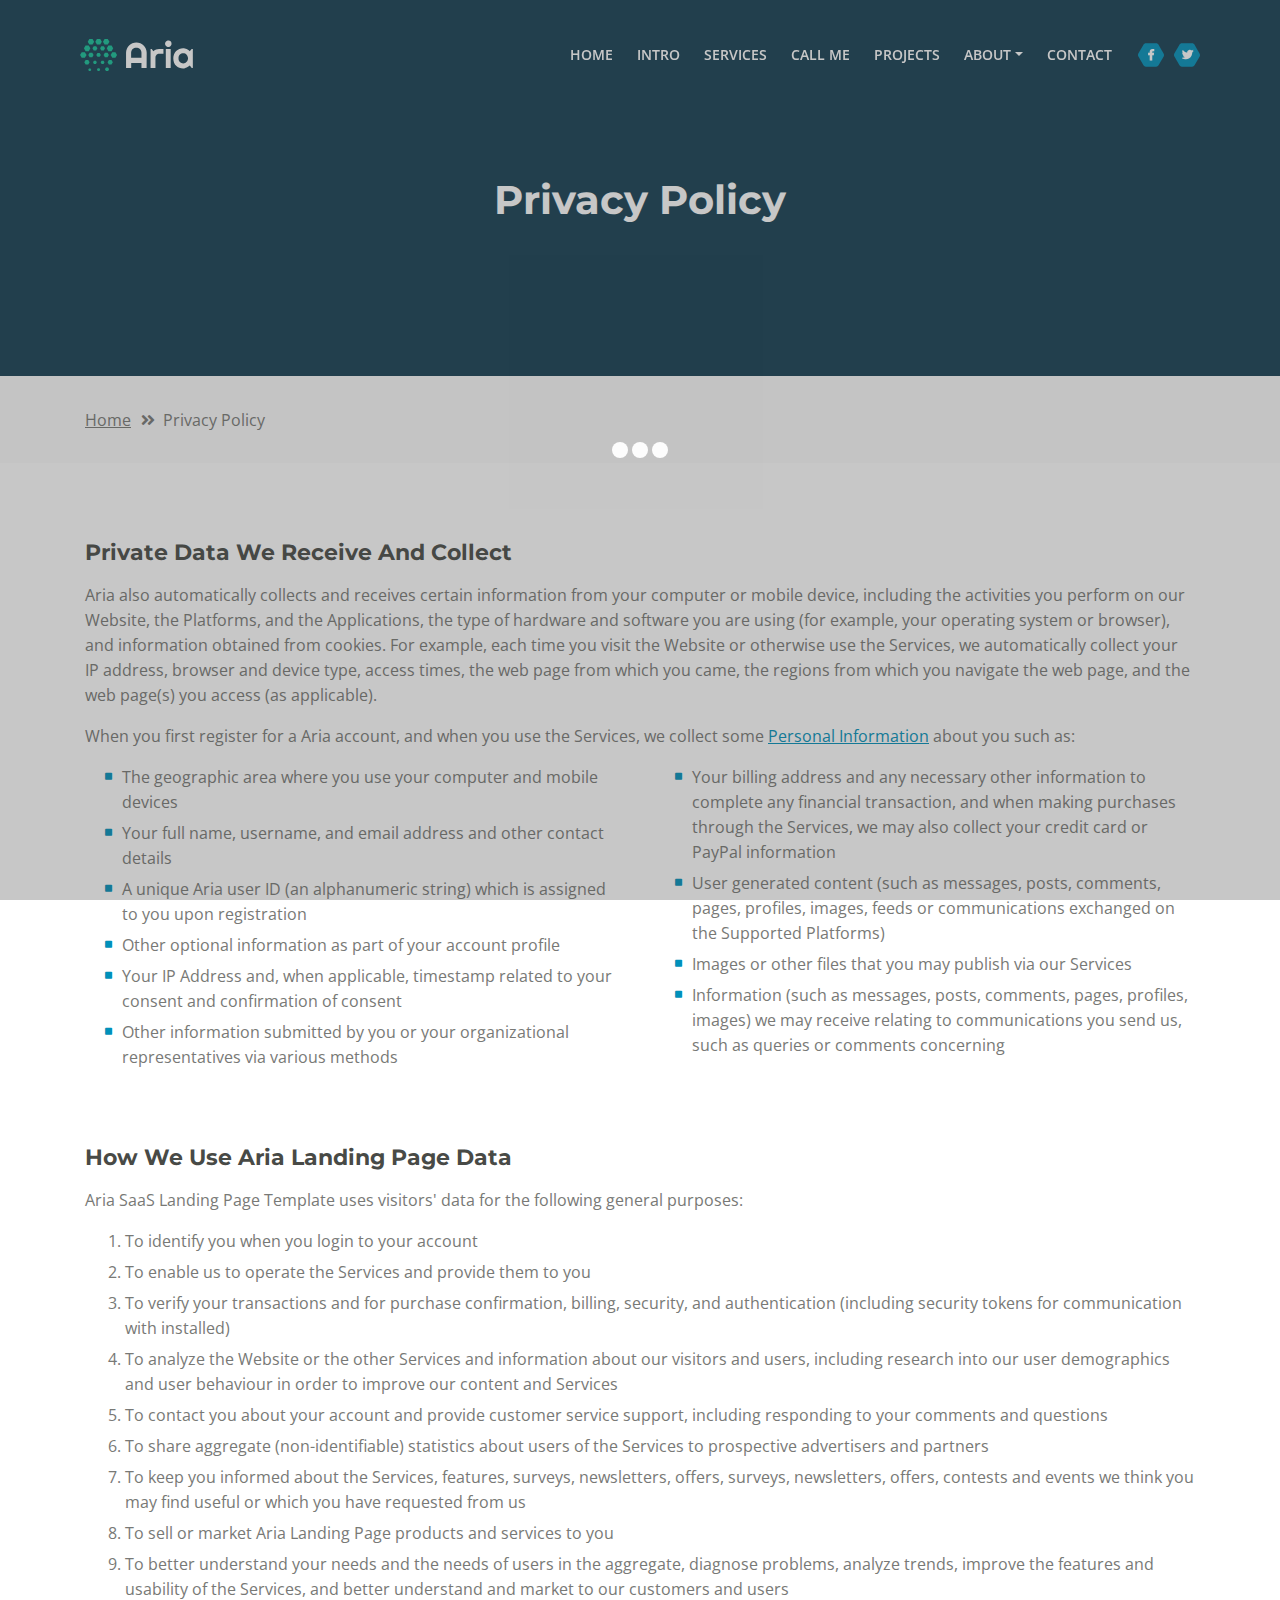
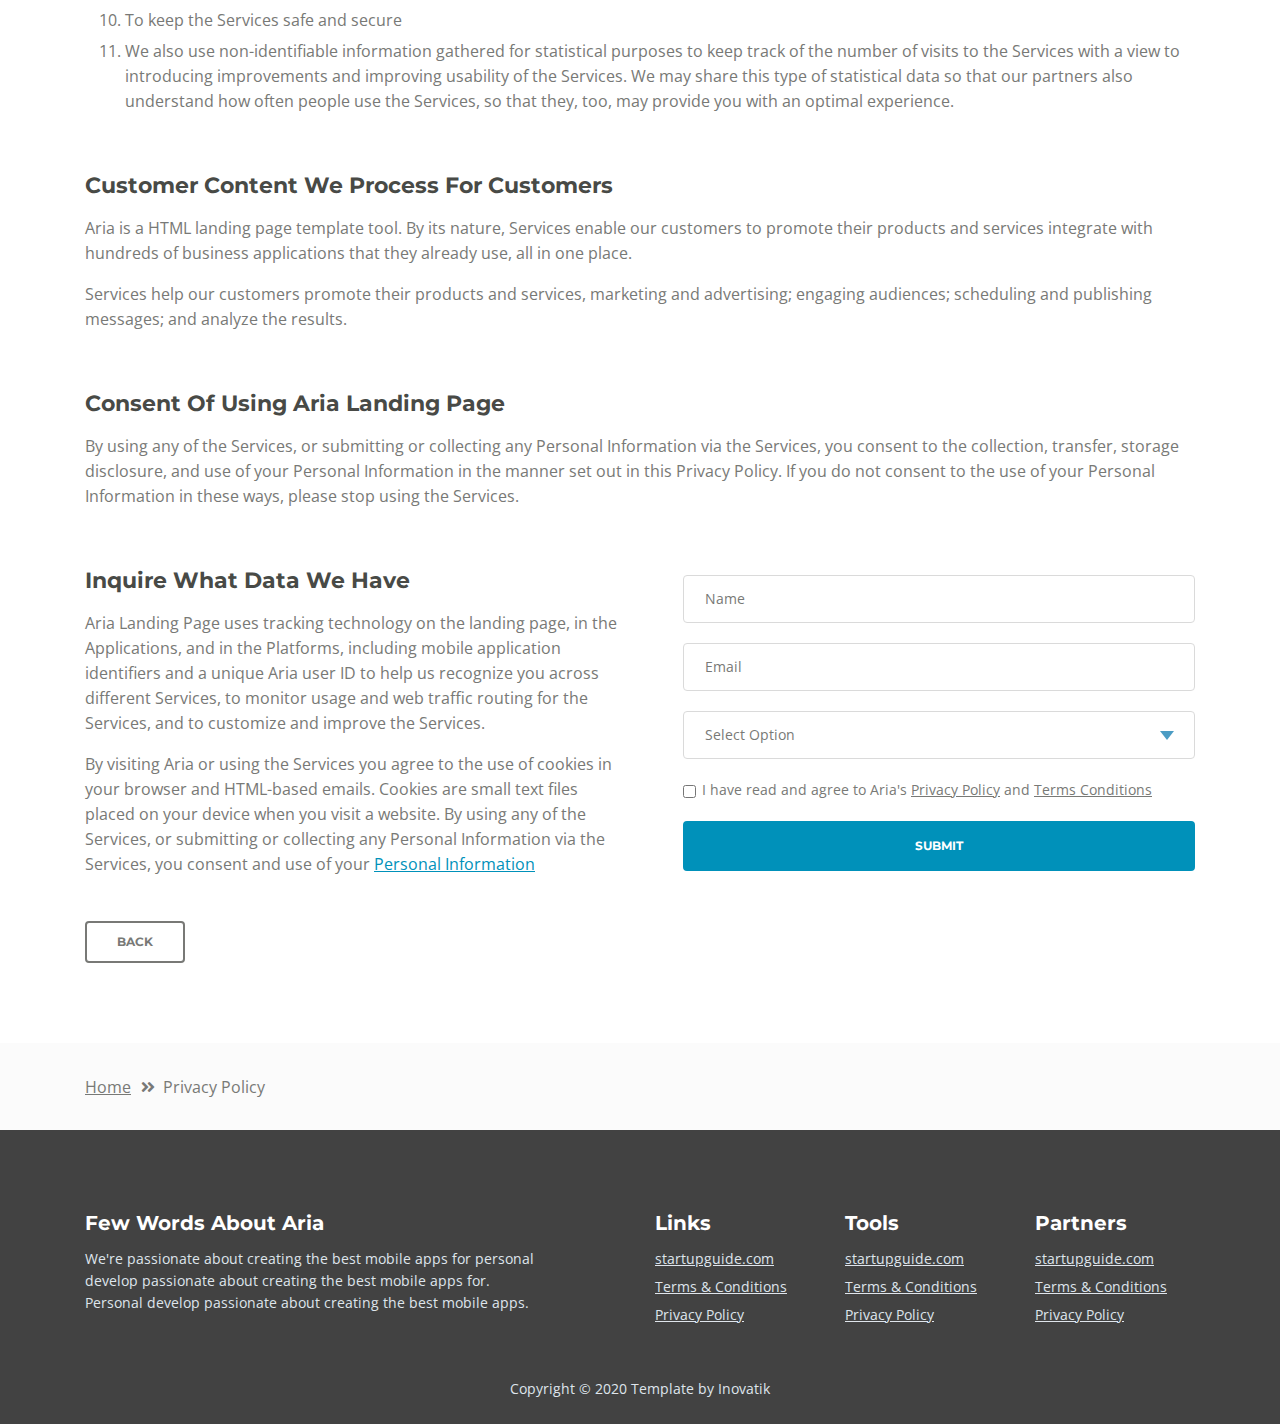
<file: privacy-policy.html>
<!DOCTYPE html>
<html lang="en">
<head>
    <meta charset="utf-8">
    <meta name="viewport" content="width=device-width, initial-scale=1, shrink-to-fit=no">
    
    <!-- SEO Meta Tags -->
    <meta name="description" content="Aria is a business focused HTML landing page template built with Bootstrap to help you create lead generation websites for companies and their services.">
    <meta name="author" content="Inovatik">

    <!-- OG Meta Tags to improve the way the post looks when you share the page on LinkedIn, Facebook, Google+ -->
	<meta property="og:site_name" content="" /> <!-- website name -->
	<meta property="og:site" content="" /> <!-- website link -->
	<meta property="og:title" content=""/> <!-- title shown in the actual shared post -->
	<meta property="og:description" content="" /> <!-- description shown in the actual shared post -->
	<meta property="og:image" content="" /> <!-- image link, make sure it's jpg -->
	<meta property="og:url" content="" /> <!-- where do you want your post to link to -->
	<meta property="og:type" content="article" />

    <!-- Website Title -->
    <title>Privacy Policy - Aria - Business HTML Landing Page Template</title>
    
    <!-- Styles -->
    <link href="https://fonts.googleapis.com/css?family=Montserrat:500,700&display=swap&subset=latin-ext" rel="stylesheet">
    <link href="https://fonts.googleapis.com/css?family=Open+Sans:400,400i,600&display=swap&subset=latin-ext" rel="stylesheet">
    <link href="css/bootstrap.css" rel="stylesheet">
    <link href="css/fontawesome-all.css" rel="stylesheet">
    <link href="css/swiper.css" rel="stylesheet">
	<link href="css/magnific-popup.css" rel="stylesheet">
    <link href="css/styles.css" rel="stylesheet">
	
	<!-- Favicon  -->
    <link rel="icon" href="images/favicon.png">
</head>
<body data-spy="scroll" data-target=".fixed-top">
    
    <!-- Preloader -->
	<div class="spinner-wrapper">
        <div class="spinner">
            <div class="bounce1"></div>
            <div class="bounce2"></div>
            <div class="bounce3"></div>
        </div>
    </div>
    <!-- end of preloader -->
    

    <!-- Navbar -->
    <nav class="navbar navbar-expand-md navbar-dark navbar-custom fixed-top">
        <!-- Text Logo - Use this if you don't have a graphic logo -->
        <!-- <a class="navbar-brand logo-text page-scroll" href="index.html">Aria</a> -->

        <!-- Image Logo -->
        <a class="navbar-brand logo-image" href="index.html"><img src="images/logo.svg" alt="alternative"></a>
        
        <!-- Mobile Menu Toggle Button -->
        <button class="navbar-toggler" type="button" data-toggle="collapse" data-target="#navbarsExampleDefault" aria-controls="navbarsExampleDefault" aria-expanded="false" aria-label="Toggle navigation">
            <span class="navbar-toggler-awesome fas fa-bars"></span>
            <span class="navbar-toggler-awesome fas fa-times"></span>
        </button>
        <!-- end of mobile menu toggle button -->

        <div class="collapse navbar-collapse" id="navbarsExampleDefault">
            <ul class="navbar-nav ml-auto">
                <li class="nav-item">
                    <a class="nav-link page-scroll" href="index.html#header">HOME <span class="sr-only">(current)</span></a>
                </li>
                <li class="nav-item">
                    <a class="nav-link page-scroll" href="index.html#intro">INTRO</a>
                </li>
                <li class="nav-item">
                    <a class="nav-link page-scroll" href="index.html#services">SERVICES</a>
                </li>
                <li class="nav-item">
                    <a class="nav-link page-scroll" href="index.html#callMe">CALL ME</a>
                </li>
                <li class="nav-item">
                    <a class="nav-link page-scroll" href="index.html#projects">PROJECTS</a>
                </li>

                <!-- Dropdown Menu -->          
                <li class="nav-item dropdown">
                    <a class="nav-link dropdown-toggle page-scroll" href="index.html#about" id="navbarDropdown" role="button" aria-haspopup="true" aria-expanded="false">ABOUT</a>
                    <div class="dropdown-menu" aria-labelledby="navbarDropdown">
                        <a class="dropdown-item" href="terms-conditions.html"><span class="item-text">TERMS CONDITIONS</span></a>
                        <div class="dropdown-items-divide-hr"></div>
                        <a class="dropdown-item" href="privacy-policy.html"><span class="item-text">PRIVACY POLICY</span></a>
                    </div>
                </li>
                <!-- end of dropdown menu -->

                <li class="nav-item">
                    <a class="nav-link page-scroll" href="index.html#contact">CONTACT</a>
                </li>
            </ul>
            <span class="nav-item social-icons">
                <span class="fa-stack">
                    <a href="#your-link">
                        <span class="hexagon"></span>
                        <i class="fab fa-facebook-f fa-stack-1x"></i>
                    </a>
                </span>
                <span class="fa-stack">
                    <a href="#your-link">
                        <span class="hexagon"></span>
                        <i class="fab fa-twitter fa-stack-1x"></i>
                    </a>
                </span>
            </span>
        </div>
    </nav> <!-- end of navbar -->
    <!-- end of navbar -->


    <!-- Header -->
    <header id="header" class="ex-header">
        <div class="container">
            <div class="row">
                <div class="col-md-12">
                    <h1>Privacy Policy</h1>
                </div> <!-- end of col -->
            </div> <!-- end of row -->
        </div> <!-- end of container -->
    </header> <!-- end of ex-header -->
    <!-- end of header -->


    <!-- Breadcrumbs -->
    <div class="ex-basic-1">
        <div class="container">
            <div class="row">
                <div class="col-lg-12">
                    <div class="breadcrumbs">
                        <a href="index.html">Home</a><i class="fa fa-angle-double-right"></i><span>Privacy Policy</span>
                    </div> <!-- end of breadcrumbs -->
                </div> <!-- end of col -->
            </div> <!-- end of row -->
        </div> <!-- end of container -->
    </div> <!-- end of ex-basic-1 -->
    <!-- end of breadcrumbs -->


    <!-- Privacy Content -->
    <div class="ex-basic-2">
        <div class="container">
            <div class="row">
                <div class="col-lg-12">
                    <div class="text-container">
                        <h3>Private Data We Receive And Collect</h3>
                        <p>Aria also automatically collects and receives certain information from your computer or mobile device, including the activities you perform on our Website, the Platforms, and the Applications, the type of hardware and software you are using (for example, your operating system or browser), and information obtained from cookies. For example, each time you visit the Website or otherwise use the Services, we automatically collect your IP address, browser and device type, access times, the web page from which you came, the regions from which you navigate the web page, and the web page(s) you access (as applicable).</p>
                        <p>When you first register for a Aria account, and when you use the Services, we collect some <a class="green" href="#your-link">Personal Information</a> about you such as:</p>
                        <div class="row">
                            <div class="col-md-6">
                                <ul class="list-unstyled li-space-lg indent">
                                    <li class="media">
                                        <i class="fas fa-square"></i>
                                        <div class="media-body">The geographic area where you use your computer and mobile devices</div>
                                    </li>
                                    <li class="media">
                                        <i class="fas fa-square"></i>
                                        <div class="media-body">Your full name, username, and email address and other contact details</div>
                                    </li>
                                    <li class="media">
                                        <i class="fas fa-square"></i>
                                        <div class="media-body">A unique Aria user ID (an alphanumeric string) which is assigned to you upon registration</div>
                                    </li>
                                    <li class="media">
                                        <i class="fas fa-square"></i>
                                        <div class="media-body">Other optional information as part of your account profile</div>
                                    </li>
                                    <li class="media">
                                        <i class="fas fa-square"></i>
                                        <div class="media-body">Your IP Address and, when applicable, timestamp related to your consent and confirmation of consent</div>
                                    </li>
                                    <li class="media">
                                        <i class="fas fa-square"></i>
                                        <div class="media-body">Other information submitted by you or your organizational representatives via various methods</div>
                                    </li>
                                </ul>
                            </div> <!-- end of col -->

                            <div class="col-md-6">
                                <ul class="list-unstyled li-space-lg indent">
                                    <li class="media">
                                        <i class="fas fa-square"></i>
                                        <div class="media-body">Your billing address and any necessary other information to complete any financial transaction, and when making purchases through the Services, we may also collect your credit card or PayPal information</div>
                                    </li>
                                    <li class="media">
                                        <i class="fas fa-square"></i>
                                        <div class="media-body">User generated content (such as messages, posts, comments, pages, profiles, images, feeds or communications exchanged on the Supported Platforms)</div>
                                    </li>
                                    <li class="media">
                                        <i class="fas fa-square"></i>
                                        <div class="media-body">Images or other files that you may publish via our Services</div>
                                    </li>
                                    <li class="media">
                                        <i class="fas fa-square"></i>
                                        <div class="media-body">Information (such as messages, posts, comments, pages, profiles, images) we may receive relating to communications you send us, such as queries or comments concerning</div>
                                    </li>
                                </ul>
                            </div> <!-- end of col -->
                        </div> <!-- end of row -->
                    </div> <!-- end of text-container-->
                    
                    <div class="text-container">
                        <h3>How We Use Aria Landing Page Data</h3>
                        <p>Aria SaaS Landing Page Template uses visitors' data for the following general purposes:</p>
                        <ol class="li-space-lg">
                            <li>To identify you when you login to your account</li>
                            <li>To enable us to operate the Services and provide them to you</li>
                            <li>To verify your transactions and for purchase confirmation, billing, security, and authentication (including security tokens for communication with installed)</li>
                            <li>To analyze the Website or the other Services and information about our visitors and users, including research into our user demographics and user behaviour in order to improve our content and Services</li>
                            <li>To contact you about your account and provide customer service support, including responding to your comments and questions</li>
                            <li>To share aggregate (non-identifiable) statistics about users of the Services to prospective advertisers and partners</li>
                            <li>To keep you informed about the Services, features, surveys, newsletters, offers, surveys, newsletters, offers, contests and events we think you may find useful or which you have requested from us</li>
                            <li>To sell or market Aria Landing Page products and services to you</li>
                            <li>To better understand your needs and the needs of users in the aggregate, diagnose problems, analyze trends, improve the features and usability of the Services, and better understand and market to our customers and users</li>
                            <li>To keep the Services safe and secure</li>
                            <li>We also use non-identifiable information gathered for statistical purposes to keep track of the number of visits to the Services with a view to introducing improvements and improving usability of the Services. We may share this type of statistical data so that our partners also understand how often people use the Services, so that they, too, may provide you with an optimal experience.</li>
                        </ol>
                    </div> <!-- end of text-container -->

                    <div class="text-container">
                        <h3>Customer Content We Process For Customers</h3>
                        <p>Aria is a HTML landing page template tool. By its nature, Services enable our customers to promote their products and services integrate with hundreds of business applications that they already use, all in one place.</p>
                        <p>Services help our customers promote their products and services, marketing and advertising; engaging audiences; scheduling and publishing messages; and analyze the results.</p>
                    </div> <!-- end of text container -->

                    <div class="text-container">
                        <h3>Consent Of Using Aria Landing Page</h3>
					    <p class="mb-5">By using any of the Services, or submitting or collecting any Personal Information via the Services, you consent to the collection, transfer, storage disclosure, and use of your Personal Information in the manner set out in this Privacy Policy. If you do not consent to the use of your Personal Information in these ways, please stop using the Services.</p>
                    </div> <!-- end of text-container -->
                                       
                    <div class="row">
                        <div class="col-md-6">
                            <div class="text-container last">
                                <h3>Inquire What Data We Have</h3>
                                <p>Aria Landing Page uses tracking technology on the landing page, in the Applications, and in the Platforms, including mobile application identifiers and a unique Aria user ID to help us recognize you across different Services, to monitor usage and web traffic routing for the Services, and to customize and improve the Services.</p>
                                <p> By visiting Aria or using the Services you agree to the use of cookies in your browser and HTML-based emails. Cookies are small text files placed on your device when you visit a website. By using any of the Services, or submitting or collecting any Personal Information via the Services, you consent and use of your <a class="green" href="#your-link">Personal Information</a></p>
                            </div> <!-- end of text container -->
                        </div> <!-- end of col-->
                        <div class="col-md-6">

                            <!-- Privacy Form -->
                            <div class="form-container">
                                <form id="privacyForm" data-toggle="validator" data-focus="false">
                                    <div class="form-group">
                                        <input type="text" class="form-control-input" id="pname" required>
                                        <label class="label-control" for="pname">Name</label>
                                        <div class="help-block with-errors"></div>
                                    </div>
                                    <div class="form-group">
                                        <input type="email" class="form-control-input" id="pemail" required>
                                        <label class="label-control" for="pemail">Email</label>
                                        <div class="help-block with-errors"></div>
                                    </div>
                                    <div class="form-group">
                                        <select class="form-control-select" id="pselect" required>
                                            <option class="select-option" value="" disabled selected>Select Option</option>
                                            <option class="select-option" value="Delete data">Delete my data</option>
                                            <option class="select-option" value="Show me data">Show me my data</option>
                                        </select>
                                        <div class="help-block with-errors"></div>
                                    </div>
                                    <div class="form-group checkbox">
                                        <input type="checkbox" id="pterms" value="Agreed-to-Terms" required>I have read and agree to Aria's <a href="privacy-policy.html">Privacy Policy</a> and <a href="terms-conditions.html">Terms Conditions</a>
                                        <div class="help-block with-errors"></div>
                                    </div>
                                    <div class="form-group">
                                        <button type="submit" class="form-control-submit-button">SUBMIT</button>
                                    </div>
                                    <div class="form-message">
                                        <div id="pmsgSubmit" class="h3 text-center hidden"></div>
                                    </div>
                                </form>
                            </div> <!-- end of form container -->
                            <!-- end of privacy form -->

                        </div> <!-- end of col--> 
                    </div> <!-- end of row -->
                    <a class="btn-outline-reg back" href="index.html">BACK</a>
                </div> <!-- end of col-->
            </div> <!-- end of row -->
        </div> <!-- end of container -->
    </div> <!-- end of ex-basic-2 -->
    <!-- end of privacy content -->


    <!-- Breadcrumbs -->
    <div class="ex-basic-1">
        <div class="container">
            <div class="row">
                <div class="col-lg-12">
                    <div class="breadcrumbs">
                        <a href="index.html">Home</a><i class="fa fa-angle-double-right"></i><span>Privacy Policy</span>
                    </div> <!-- end of breadcrumbs -->
                </div> <!-- end of col -->
            </div> <!-- end of row -->
        </div> <!-- end of container -->
    </div> <!-- end of ex-basic-1 -->
    <!-- end of breadcrumbs -->

    
    <!-- Footer -->
    <div class="footer">
        <div class="container">
            <div class="row">
                <div class="col-md-6">
                    <div class="text-container about">
                        <h4>Few Words About Aria</h4>
                        <p class="white">We're passionate about creating the best mobile apps for personal develop passionate about creating the best mobile apps for. Personal develop passionate about creating the best mobile apps.</p>
                    </div> <!-- end of text-container -->
                </div> <!-- end of col -->
                <div class="col-md-2">
                    <div class="text-container">
                        <h4>Links</h4>
                        <ul class="list-unstyled li-space-lg white">
                            <li>
                                <a class="white" href="#your-link">startupguide.com</a>
                            </li>
                            <li>
                                <a class="white" href="terms-conditions.html">Terms & Conditions</a>
                            </li>
                            <li>
                                <a class="white" href="privacy-policy.html">Privacy Policy</a>
                            </li>
                        </ul>
                    </div> <!-- end of text-container -->
                </div> <!-- end of col -->
                <div class="col-md-2">
                    <div class="text-container">
                        <h4>Tools</h4>
                        <ul class="list-unstyled li-space-lg">
                            <li>
                                <a class="white" href="#your-link">startupguide.com</a>
                            </li>
                            <li>
                                <a class="white" href="terms-conditions.html">Terms & Conditions</a>
                            </li>
                            <li class="media">
                                <a class="white" href="privacy-policy.html">Privacy Policy</a>
                            </li>
                        </ul>
                    </div> <!-- end of text-container -->
                </div> <!-- end of col -->
                <div class="col-md-2">
                    <div class="text-container">
                        <h4>Partners</h4>
                        <ul class="list-unstyled li-space-lg">
                            <li>
                                <a class="white" href="#your-link">startupguide.com</a>
                            </li>
                            <li>
                                <a class="white" href="terms-conditions.html">Terms & Conditions</a>
                            </li>
                            <li>
                                <a class="white" href="privacy-policy.html">Privacy Policy</a>
                            </li>
                        </ul>
                    </div> <!-- end of text-container -->
                </div> <!-- end of col -->
            </div> <!-- end of row -->
        </div> <!-- end of container -->
    </div> <!-- end of footer -->  
    <!-- end of footer -->


    <!-- Copyright -->
    <div class="copyright">
        <div class="container">
            <div class="row">
                <div class="col-lg-12">
                    <p class="p-small">Copyright © 2020 <a href="https://inovatik.com">Template by Inovatik</a></p>
                </div> <!-- end of col -->
            </div> <!-- enf of row -->
        </div> <!-- end of container -->
    </div> <!-- end of copyright --> 
    <!-- end of copyright -->

    
    <!-- Scripts -->
    <script src="js/jquery.min.js"></script> <!-- jQuery for Bootstrap's JavaScript plugins -->
    <script src="js/popper.min.js"></script> <!-- Popper tooltip library for Bootstrap -->
    <script src="js/bootstrap.min.js"></script> <!-- Bootstrap framework -->
    <script src="js/jquery.easing.min.js"></script> <!-- jQuery Easing for smooth scrolling between anchors -->
    <script src="js/swiper.min.js"></script> <!-- Swiper for image and text sliders -->
    <script src="js/jquery.magnific-popup.js"></script> <!-- Magnific Popup for lightboxes -->
    <script src="js/morphext.min.js"></script> <!-- Morphtext rotating text in the header -->
    <script src="js/isotope.pkgd.min.js"></script> <!-- Isotope for filter -->
    <script src="js/validator.min.js"></script> <!-- Validator.js - Bootstrap plugin that validates forms -->
    <script src="js/scripts.js"></script> <!-- Custom scripts -->
</body>
</html>
</file>
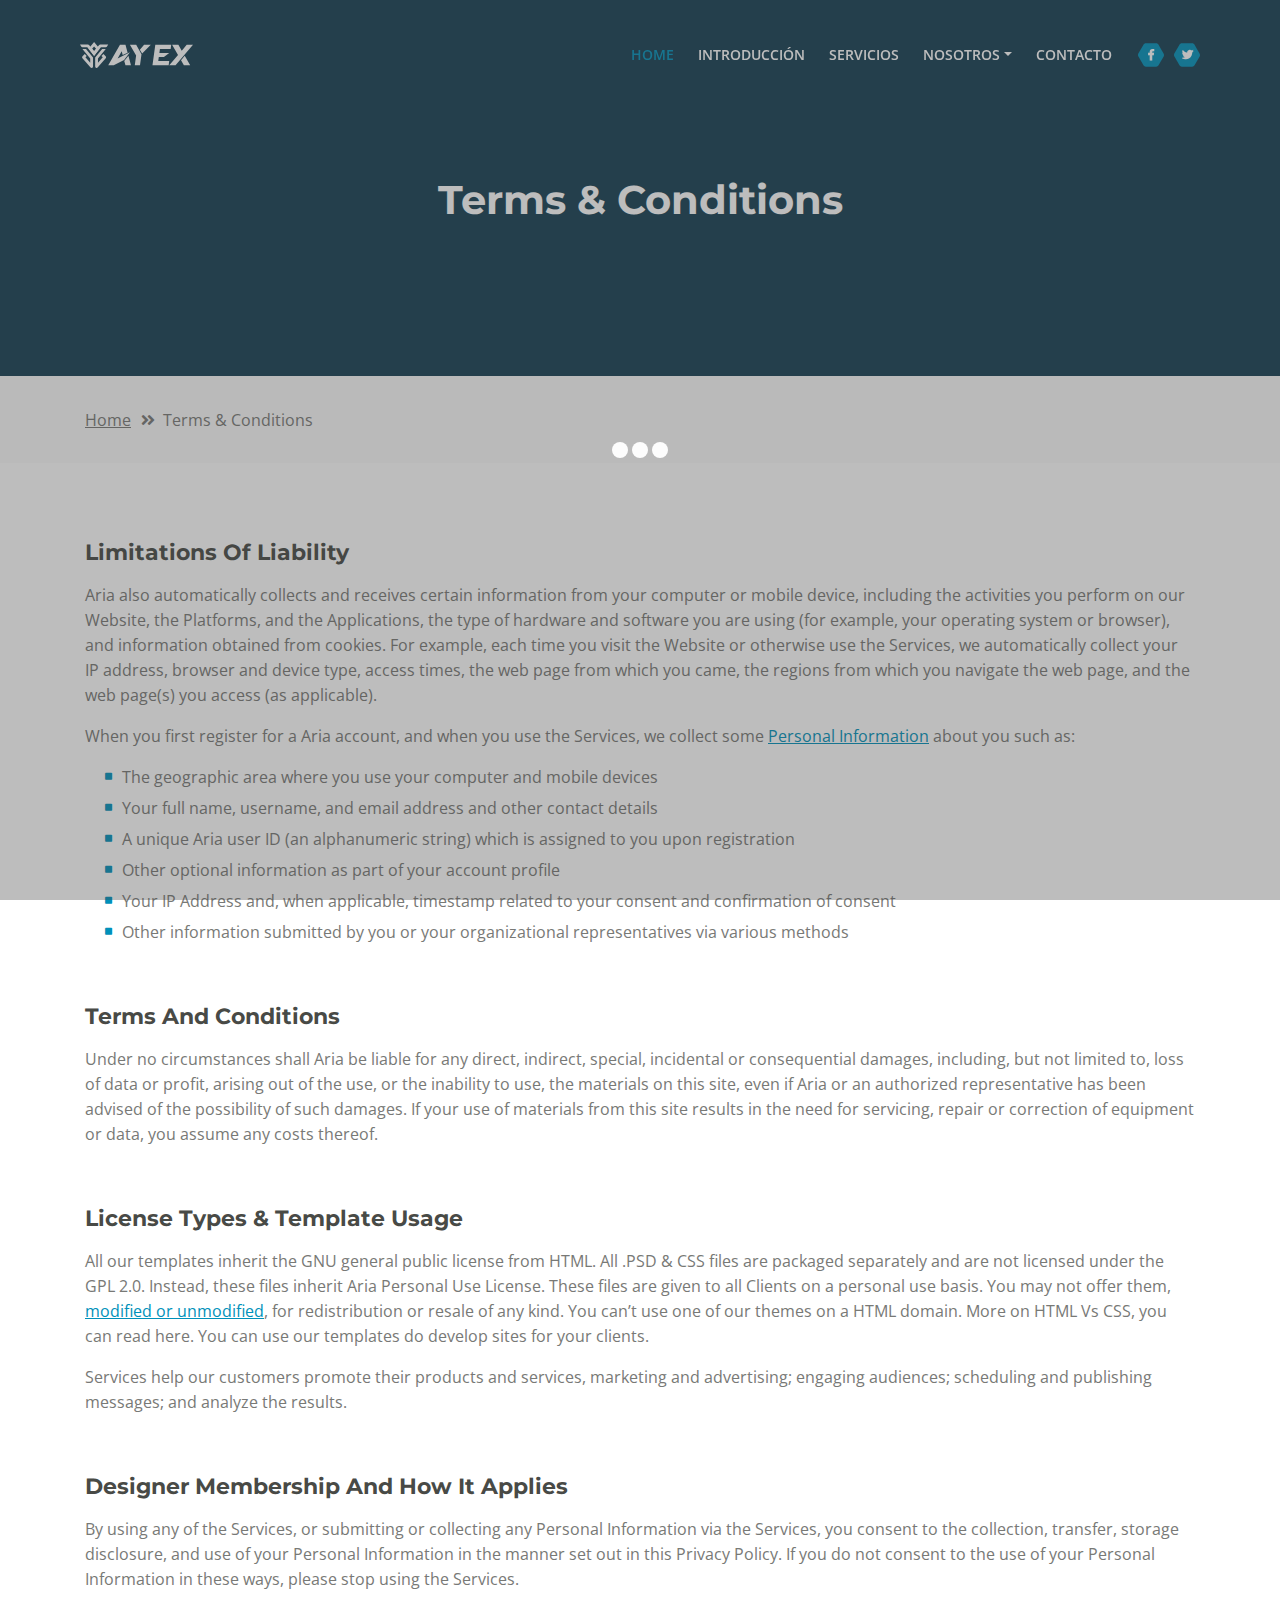
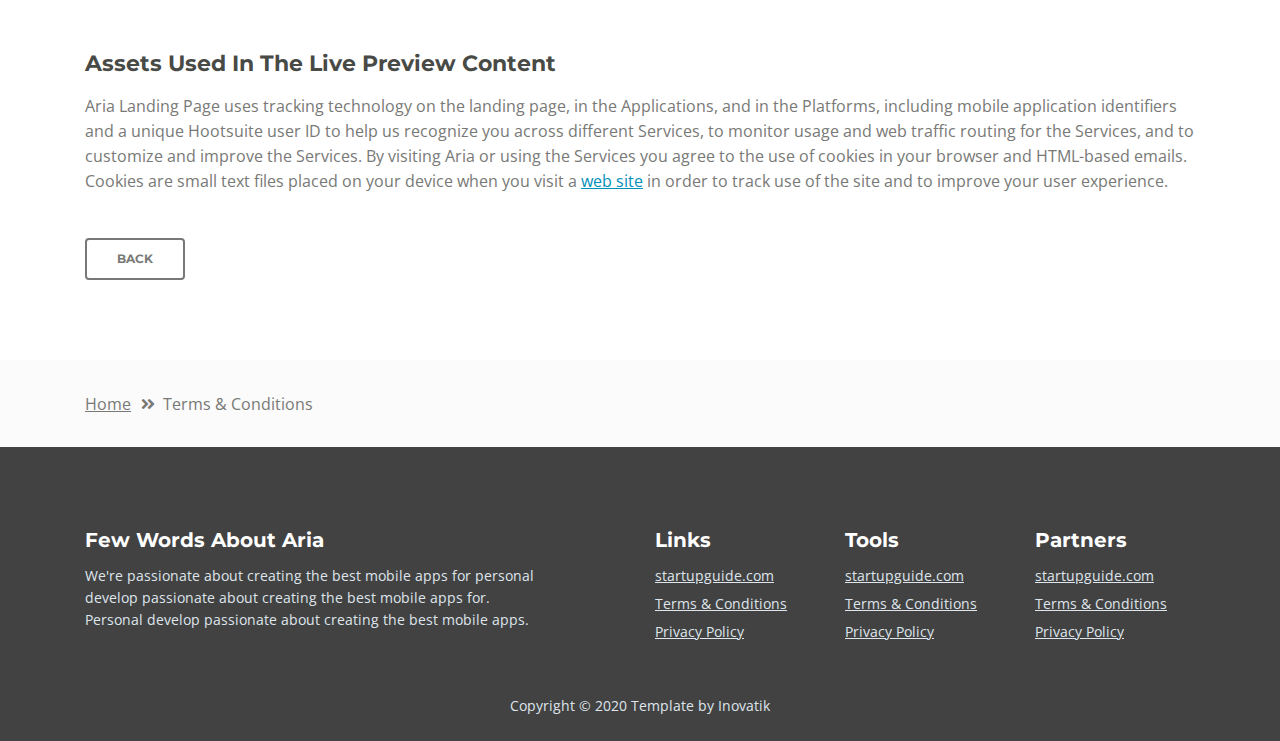
<file: terms-conditions.html>
<!DOCTYPE html>
<html lang="en">
<head>
    <meta charset="utf-8">
    <meta name="viewport" content="width=device-width, initial-scale=1, shrink-to-fit=no">
    
    <!-- SEO Meta Tags -->
    <meta name="description" content="Aria is a business focused HTML landing page template built with Bootstrap to help you create lead generation websites for companies and their services.">
    <meta name="author" content="Inovatik">

    <!-- OG Meta Tags to improve the way the post looks when you share the page on LinkedIn, Facebook, Google+ -->
	<meta property="og:site_name" content="" /> <!-- website name -->
	<meta property="og:site" content="" /> <!-- website link -->
	<meta property="og:title" content=""/> <!-- title shown in the actual shared post -->
	<meta property="og:description" content="" /> <!-- description shown in the actual shared post -->
	<meta property="og:image" content="" /> <!-- image link, make sure it's jpg -->
	<meta property="og:url" content="" /> <!-- where do you want your post to link to -->
	<meta property="og:type" content="article" />

    <!-- Website Title -->
    <title>Terms Conditions - Aria - Business HTML Landing Page Template</title>
    
    <!-- Styles -->
    <link href="https://fonts.googleapis.com/css?family=Montserrat:500,700&display=swap&subset=latin-ext" rel="stylesheet">
    <link href="https://fonts.googleapis.com/css?family=Open+Sans:400,400i,600&display=swap&subset=latin-ext" rel="stylesheet">
    <link href="css/bootstrap.css" rel="stylesheet">
    <link href="css/fontawesome-all.css" rel="stylesheet">
    <link href="css/swiper.css" rel="stylesheet">
	<link href="css/magnific-popup.css" rel="stylesheet">
    <link href="css/styles.css" rel="stylesheet">
	
	<!-- Favicon  -->
    <link rel="icon" href="images/favicon.png">
</head>
<body data-spy="scroll" data-target=".fixed-top">
    
    <!-- Preloader -->
	<div class="spinner-wrapper">
        <div class="spinner">
            <div class="bounce1"></div>
            <div class="bounce2"></div>
            <div class="bounce3"></div>
        </div>
    </div>
    <!-- end of preloader -->
    

    <!-- Navbar -->
    <nav class="navbar navbar-expand-md navbar-dark navbar-custom fixed-top">
        <!-- Text Logo - Use this if you don't have a graphic logo -->
        <!-- <a class="navbar-brand logo-text page-scroll" href="index.html">Aria</a> -->

        <!-- Image Logo -->
        <a class="navbar-brand logo-image" href="index.html"><img src="images/ayex_logo.svg" alt="alternative"></a>
        
        <!-- Mobile Menu Toggle Button -->
        <button class="navbar-toggler" type="button" data-toggle="collapse" data-target="#navbarsExampleDefault" aria-controls="navbarsExampleDefault" aria-expanded="false" aria-label="Toggle navigation">
            <span class="navbar-toggler-awesome fas fa-bars"></span>
            <span class="navbar-toggler-awesome fas fa-times"></span>
        </button>
        <!-- end of mobile menu toggle button -->

        <div class="collapse navbar-collapse" id="navbarsExampleDefault">
            <ul class="navbar-nav ml-auto">
                <li class="nav-item">
                    <a class="nav-link page-scroll" href="#header">HOME <span class="sr-only">(actual)</span></a>
                </li>
                <li class="nav-item">
                    <a class="nav-link page-scroll" href="#intro">INTRODUCCIÓN</a>
                </li>
                <li class="nav-item">
                    <a class="nav-link page-scroll" href="#services">SERVICIOS</a>
                </li>
                
                <!-- Dropdown Menu -->          
                <li class="nav-item dropdown">
                    <a class="nav-link dropdown-toggle page-scroll" href="#about" id="navbarDropdown" role="button" aria-haspopup="true" aria-expanded="false">NOSOTROS</a>
                    <div class="dropdown-menu" aria-labelledby="navbarDropdown">
                        <a class="dropdown-item" href="terms-conditions.html"><span class="item-text">TÉRMINOS Y CONDICIONES</span></a>
                        <div class="dropdown-items-divide-hr"></div>
                        <a class="dropdown-item" href="privacy-policy.html"><span class="item-text">POLÍTICA DE PRIVACIDAD</span></a>
                    </div>
                </li>
                <!-- end of dropdown menu -->

                <li class="nav-item">
                    <a class="nav-link page-scroll" href="#contact">CONTACTO</a>
                </li>
            </ul>
            <span class="nav-item social-icons">
                <span class="fa-stack">
                    <a href="#your-link">
                        <span class="hexagon"></span>
                        <i class="fab fa-facebook-f fa-stack-1x"></i>
                    </a>
                </span>
                <span class="fa-stack">
                    <a href="#your-link">
                        <span class="hexagon"></span>
                        <i class="fab fa-twitter fa-stack-1x"></i>
                    </a>
                </span>
            </span>
        </div>
    </nav> <!-- end of navbar -->
    <!-- end of navbar -->


    <!-- Header -->
    <header id="header" class="ex-header">
        <div class="container">
            <div class="row">
                <div class="col-lg-12">
                    <h1>Terms & Conditions</h1>
                </div> <!-- end of col -->
            </div> <!-- end of row -->
        </div> <!-- end of container -->
    </header> <!-- end of ex-header -->
    <!-- end of header -->


    <!-- Breadcrumbs -->
    <div class="ex-basic-1">
        <div class="container">
            <div class="row">
                <div class="col-lg-12">
                    <div class="breadcrumbs">
                        <a href="index.html">Home</a><i class="fa fa-angle-double-right"></i><span>Terms & Conditions</span>
                    </div> <!-- end of breadcrumbs -->
                </div> <!-- end of col -->
            </div> <!-- end of row -->
        </div> <!-- end of container -->
    </div> <!-- end of ex-basic-1 -->
    <!-- end of breadcrumbs -->


    <!-- Terms Content -->
    <div class="ex-basic-2">
        <div class="container">
            <div class="row">
                <div class="col-lg-12">
                    <div class="text-container">
                        <h3>Limitations Of Liability</h3>
                        <p>Aria also automatically collects and receives certain information from your computer or mobile device, including the activities you perform on our Website, the Platforms, and the Applications, the type of hardware and software you are using (for example, your operating system or browser), and information obtained from cookies. For example, each time you visit the Website or otherwise use the Services, we automatically collect your IP address, browser and device type, access times, the web page from which you came, the regions from which you navigate the web page, and the web page(s) you access (as applicable).</p>
                        <p>When you first register for a Aria account, and when you use the Services, we collect some <a class="green" href="#your-link">Personal Information</a> about you such as:</p>
                        <ul class="list-unstyled li-space-lg indent">
                            <li class="media">
                                <i class="fas fa-square"></i>
                                <div class="media-body">The geographic area where you use your computer and mobile devices</div>
                            </li>
                            <li class="media">
                                <i class="fas fa-square"></i>
                                <div class="media-body">Your full name, username, and email address and other contact details</div>
                            </li>
                            <li class="media">
                                <i class="fas fa-square"></i>
                                <div class="media-body">A unique Aria user ID (an alphanumeric string) which is assigned to you upon registration</div>
                            </li>
                            <li class="media">
                                <i class="fas fa-square"></i>
                                <div class="media-body">Other optional information as part of your account profile</div>
                            </li>
                            <li class="media">
                                <i class="fas fa-square"></i>
                                <div class="media-body">Your IP Address and, when applicable, timestamp related to your consent and confirmation of consent</div>
                            </li>
                            <li class="media">
                                <i class="fas fa-square"></i>
                                <div class="media-body">Other information submitted by you or your organizational representatives via various methods</div>
                            </li>
                        </ul>
                    </div> <!-- end of text-container -->
                    
                    <div class="text-container">
                        <h3>Terms And Conditions</h3>
                        <p>Under no circumstances shall Aria be liable for any direct, indirect, special, incidental or consequential damages, including, but not limited to, loss of data or profit, arising out of the use, or the inability to use, the materials on this site, even if Aria or an authorized representative has been advised of the possibility of such damages. If your use of materials from this site results in the need for servicing, repair or correction of equipment or data, you assume any costs thereof.</p>
                    </div> <!-- end of text-container -->

                    <div class="text-container">
                        <h3>License Types & Template Usage</h3>
                        <p>All our templates inherit the GNU general public license from HTML. All .PSD & CSS files are packaged separately and are not licensed under the GPL 2.0. Instead, these files inherit Aria Personal Use License. These files are given to all Clients on a personal use basis. You may not offer them, <a class="green" href="#your-link">modified or unmodified</a>, for redistribution or resale of any kind. You can’t use one of our themes on a HTML domain. More on HTML Vs CSS, you can read here. You can use our templates do develop sites for your clients.</p>
                        <p>Services help our customers promote their products and services, marketing and advertising; engaging audiences; scheduling and publishing messages; and analyze the results.</p>
                    </div> <!-- end of text-container -->

                    <div class="text-container">
                        <h3>Designer Membership And How It Applies</h3>
                        <p>By using any of the Services, or submitting or collecting any Personal Information via the Services, you consent to the collection, transfer, storage disclosure, and use of your Personal Information in the manner set out in this Privacy Policy. If you do not consent to the use of your Personal Information in these ways, please stop using the Services.</p>
                    </div> <!-- end of text-container -->
                    
                    <div class="text-container last">
                        <h3>Assets Used In The Live Preview Content</h3>
                        <p>Aria Landing Page uses tracking technology on the landing page, in the Applications, and in the Platforms, including mobile application identifiers and a unique Hootsuite user ID to help us recognize you across different Services, to monitor usage and web traffic routing for the Services, and to customize and improve the Services. By visiting Aria or using the Services you agree to the use of cookies in your browser and HTML-based emails. Cookies are small text files placed on your device when you visit a <a class="green" href="#your-link">web site</a> in order to track use of the site and to improve your user experience.</p>
                        <a class="btn-outline-reg" href="index.html">BACK</a>
                    </div> <!-- end of text-container -->
                </div>
            </div> <!-- end of row -->
        </div> <!-- end of container -->
    </div> <!-- end of ex-basic -->
    <!-- end of terms content -->

    
    <!-- Breadcrumbs -->
    <div class="ex-basic-1">
        <div class="container">
            <div class="row">
                <div class="col-lg-12">
                    <div class="breadcrumbs">
                        <a href="index.html">Home</a><i class="fa fa-angle-double-right"></i><span>Terms & Conditions</span>
                    </div> <!-- end of breadcrumbs -->
                </div> <!-- end of col -->
            </div> <!-- end of row -->
        </div> <!-- end of container -->
    </div> <!-- end of ex-basic-1 -->
    <!-- end of breadcrumbs -->


    <!-- Footer -->
    <div class="footer">
        <div class="container">
            <div class="row">
                <div class="col-md-6">
                    <div class="text-container about">
                        <h4>Few Words About Aria</h4>
                        <p class="white">We're passionate about creating the best mobile apps for personal develop passionate about creating the best mobile apps for. Personal develop passionate about creating the best mobile apps.</p>
                    </div> <!-- end of text-container -->
                </div> <!-- end of col -->
                <div class="col-md-2">
                    <div class="text-container">
                        <h4>Links</h4>
                        <ul class="list-unstyled li-space-lg white">
                            <li>
                                <a class="white" href="#your-link">startupguide.com</a>
                            </li>
                            <li>
                                <a class="white" href="terms-conditions.html">Terms & Conditions</a>
                            </li>
                            <li>
                                <a class="white" href="privacy-policy.html">Privacy Policy</a>
                            </li>
                        </ul>
                    </div> <!-- end of text-container -->
                </div> <!-- end of col -->
                <div class="col-md-2">
                    <div class="text-container">
                        <h4>Tools</h4>
                        <ul class="list-unstyled li-space-lg">
                            <li>
                                <a class="white" href="#your-link">startupguide.com</a>
                            </li>
                            <li>
                                <a class="white" href="terms-conditions.html">Terms & Conditions</a>
                            </li>
                            <li class="media">
                                <a class="white" href="privacy-policy.html">Privacy Policy</a>
                            </li>
                        </ul>
                    </div> <!-- end of text-container -->
                </div> <!-- end of col -->
                <div class="col-md-2">
                    <div class="text-container">
                        <h4>Partners</h4>
                        <ul class="list-unstyled li-space-lg">
                            <li>
                                <a class="white" href="#your-link">startupguide.com</a>
                            </li>
                            <li>
                                <a class="white" href="terms-conditions.html">Terms & Conditions</a>
                            </li>
                            <li>
                                <a class="white" href="privacy-policy.html">Privacy Policy</a>
                            </li>
                        </ul>
                    </div> <!-- end of text-container -->
                </div> <!-- end of col -->
            </div> <!-- end of row -->
        </div> <!-- end of container -->
    </div> <!-- end of footer -->  
    <!-- end of footer -->


    <!-- Copyright -->
    <div class="copyright">
        <div class="container">
            <div class="row">
                <div class="col-lg-12">
                    <p class="p-small">Copyright © 2020 <a href="https://inovatik.com">Template by Inovatik</a></p>
                </div> <!-- end of col -->
            </div> <!-- enf of row -->
        </div> <!-- end of container -->
    </div> <!-- end of copyright --> 
    <!-- end of copyright -->

	
    <!-- Scripts -->
    <script src="js/jquery.min.js"></script> <!-- jQuery for Bootstrap's JavaScript plugins -->
    <script src="js/popper.min.js"></script> <!-- Popper tooltip library for Bootstrap -->
    <script src="js/bootstrap.min.js"></script> <!-- Bootstrap framework -->
    <script src="js/jquery.easing.min.js"></script> <!-- jQuery Easing for smooth scrolling between anchors -->
    <script src="js/swiper.min.js"></script> <!-- Swiper for image and text sliders -->
    <script src="js/jquery.magnific-popup.js"></script> <!-- Magnific Popup for lightboxes -->
    <script src="js/morphext.min.js"></script> <!-- Morphtext rotating text in the header -->
    <script src="js/isotope.pkgd.min.js"></script> <!-- Isotope for filter -->
    <script src="js/validator.min.js"></script> <!-- Validator.js - Bootstrap plugin that validates forms -->
    <script src="js/scripts.js"></script> <!-- Custom scripts -->
</body>
</html>
</file>
<file: css/styles.css>
/* Template: Aria - Business HTML Landing Page Template
   Author: Inovatik
   Created: Jul 2019
   Description: Master CSS file
*/

/*****************************************
Table Of Contents:

01. General Styles
02. Preloader
03. Navigation
04. Header
05. Intro
06. Description
07. Services
08. Details 1
09. Details 2
10. Testimonials
11. Call Me
12. Projects
13. Project Lightboxes
14. Team
15. About
16. Contact
17. Footer
18. Copyright
19. Back To Top Button
20. Extra Pages
21. Media Queries
******************************************/

/*****************************************
Colors:

- Backgrounds - light gray #fbfbfb
- Background - dark blue #153e52
- Backgrounds navbar, footer - dark gray #424242
- Buttons, bullets, icons - green #0091ba
- Headings text - black #484a46
- Body text - gray #787976
- Body text - light gray #dfe5ec
******************************************/


/******************************/
/*     01. General Styles     */
/******************************/
body,
html {
    width: 100%;
	height: 100%;
}

.mySlides {display:none;}

.w3-animate-fading {animation:fading 8s infinite}
@keyframes fading{0%{opacity:0}50%{opacity:1}100%{opacity:0}}

body, p {
	color: #787976; 
	font: 400 1rem/1.5625rem "Open Sans", sans-serif;
}

.p-large {
	font: 400 1.125rem/1.625rem "Open Sans", sans-serif;
}

.p-small {
	font: 400 0.875rem/1.375rem "Open Sans", sans-serif;
}

.p-heading {
	margin-bottom: 3.5rem;
	text-align: center;
}

.li-space-lg li {
	margin-bottom: 0.375rem;
}

.indent {
	padding-left: 1.25rem;
}

h1 {
	color: #484a46;
	font: 700 2.5rem/3rem "Montserrat", sans-serif;
}

h2 {
	color: #484a46;
	font: 700 1.75rem/2.125rem "Montserrat", sans-serif;
}

h3 {
	color: #484a46;
	font: 700 1.375rem/1.75rem "Montserrat", sans-serif;
}

h4 {
	color: #484a46;
	font: 700 1.25rem/1.625rem "Montserrat", sans-serif;
}

h5 {
	color: #484a46;
	font: 700 1.125rem/1.5rem "Montserrat", sans-serif;
}

h6 {
	color: #484a46;
	font: 700 1rem/1.375rem "Montserrat", sans-serif;
}

a {
	color: #787976;
	text-decoration: underline;
}

a:hover {
	color: #787976;
	text-decoration: underline;
}

a.green {
	color: #0091ba;
}

a.white,
.white {
	color: #dfe5ec;
}

.testimonial-text {
	font-style: italic;
}

.testimonial-author {
	font: 700 1rem/1.375rem "Montserrat", sans-serif;
}

strong {
	color: #484a46;
}

.section-title {
	color: #0091ba;
	font: 500 0.8125rem/1.125rem "Montserrat", sans-serif;
}

.btn-solid-reg {
	display: inline-block;
	padding: 1.1875rem 1.875rem 1.1875rem 1.875rem;
	border: 0.125rem solid #0091ba;
	border-radius: 0.25rem;
	background-color: #0091ba;
	color: #fff;
	font: 700 0.75rem/0 "Montserrat", sans-serif;
	text-decoration: none;
	transition: all 0.2s;
}

.btn-solid-reg:hover {
	background-color: transparent;
	color: #0091ba;
	text-decoration: none;
}

.btn-solid-lg {
	display: inline-block;
	padding: 1.375rem 2.125rem 1.375rem 2.125rem;
	border: 0.125rem solid #0091ba;
	border-radius: 0.25rem;
	background-color: #0091ba;
	color: #fff;
	font: 700 0.75rem/0 "Montserrat", sans-serif;
	text-decoration: none;
	transition: all 0.2s;
}

.btn-solid-lg:hover {
	background-color: transparent;
	color: #0091ba;
	text-decoration: none;
}

.btn-outline-reg {
	display: inline-block;
	padding: 1.1875rem 1.875rem 1.1875rem 1.875rem;
	border: 0.125rem solid #787976;
	border-radius: 0.25rem;
	background-color: transparent;
	color: #787976;
	font: 700 0.75rem/0 "Montserrat", sans-serif;
	text-decoration: none;
	transition: all 0.2s;
}

.btn-outline-reg:hover {
	background-color: #787976;
	color: #fff;
	text-decoration: none;
}

.btn-outline-lg {
	display: inline-block;
	padding: 1.375rem 2.125rem 1.375rem 2.125rem;
	border: 0.125rem solid #787976;
	border-radius: 0.25rem;
	background-color: transparent;
	color: #787976;
	font: 700 0.75rem/0 "Montserrat", sans-serif;
	text-decoration: none;
	transition: all 0.2s;
}

.btn-outline-lg:hover {
	background-color: #787976;
	color: #fff;
	text-decoration: none;
}

.btn-outline-sm {
	display: inline-block;
	padding: 1rem 1.625rem 0.9375rem 1.625rem;
	border: 0.125rem solid #787976;
	border-radius: 0.25rem;
	background-color: transparent;
	color: #787976;
	font: 700 0.75rem/0 "Montserrat", sans-serif;
	text-decoration: none;
	transition: all 0.2s;
}

.btn-outline-sm:hover {
	background-color: #787976;
	color: #fff;
	text-decoration: none;
}

.form-group {
	position: relative;
	margin-bottom: 1.25rem;
}

.form-group.has-error.has-danger {
	margin-bottom: 0.625rem;
}

.form-group.has-error.has-danger .help-block.with-errors ul {
	margin-top: 0.375rem;
}

.label-control {
	position: absolute;
	top: 0.8125rem;
	left: 1.375rem;
	color: #787976;
	opacity: 1;
	font: 400 0.875rem/1.375rem "Open Sans", sans-serif;
	cursor: text;
	transition: all 0.2s ease;
}

/* IE10+ hack to solve lower label text position compared to the rest of the browsers */
@media screen and (-ms-high-contrast: active), screen and (-ms-high-contrast: none) {  
	.label-control {
		top: 0.9375rem;
	}
}

.form-control-input:focus + .label-control,
.form-control-input.notEmpty + .label-control,
.form-control-textarea:focus + .label-control,
.form-control-textarea.notEmpty + .label-control {
	top: 0.125rem;
	opacity: 1;
	font-size: 0.75rem;
	font-weight: 500;
}

.form-control-input,
.form-control-select {
	display: block; /* needed for proper display of the label in Firefox, IE, Edge */
	width: 100%;
	padding-top: 1.25rem;
	padding-bottom: 0.25rem;
	padding-left: 1.3125rem;
	border: 1px solid #dadada;
	border-radius: 0.25rem;
	background-color: #fff;
	color: #787976;
	font: 400 0.875rem/1.375rem "Open Sans", sans-serif;
	transition: all 0.2s;
	}

.form-control-select {
	padding-top: 0.5rem;
	padding-bottom: 0.5rem;
	height: 3rem;
}

/* IE10+ hack to solve lower label text position compared to the rest of the browsers */
@media screen and (-ms-high-contrast: active), screen and (-ms-high-contrast: none) {  
	.form-control-input {
		padding-top: 1.25rem;
		padding-bottom: 0.75rem;
		line-height: 1.75rem;
	}

	.form-control-select {
		padding-top: 0.875rem;
		padding-bottom: 0.75rem;
		height: 3.125rem;
		line-height: 2.125rem;
	}
}

select {
    /* you should keep these first rules in place to maintain cross-browser behavior */
    -webkit-appearance: none;
	-moz-appearance: none;
	-ms-appearance: none;
    -o-appearance: none;
    appearance: none;
    background-image: url('../images/down-arrow.png');
    background-position: 96% 50%;
    background-repeat: no-repeat;
    outline: none;
}

select::-ms-expand {
    display: none; /* removes the ugly default down arrow on select form field in IE11 */
}

.form-control-textarea {
	display: block; /* used to eliminate a bottom gap difference between Chrome and IE/FF */
	width: 100%;
	height: 8rem; /* used instead of html rows to normalize height between Chrome and IE/FF */
	padding-top: 1.25rem;
	padding-left: 1.3125rem;
	border: 1px solid #dadada;
	border-radius: 0.25rem;
	background-color: #fff;
	color: #787976;
	font: 400 1rem/1.5625rem "Open Sans", sans-serif;
	transition: all 0.2s;
}

.form-control-input:focus,
.form-control-select:focus,
.form-control-textarea:focus {
	border: 1px solid #a1a1a1;
	outline: none; /* Removes blue border on focus */
}

.form-control-input:hover,
.form-control-select:hover,
.form-control-textarea:hover {
	border: 1px solid #a1a1a1;
}

.checkbox {
	font: 400 0.875rem/1.375rem "Open Sans", sans-serif;
}

input[type='checkbox'] {
	vertical-align: -15%;
	margin-right: 0.375rem;
}

/* IE10+ hack to raise checkbox field position compared to the rest of the browsers */
@media screen and (-ms-high-contrast: active), screen and (-ms-high-contrast: none) {  
	input[type='checkbox'] {
		vertical-align: -9%;
	}
}

.form-control-submit-button {
	display: inline-block;
	width: 100%;
	height: 3.125rem;
	border: 0.125rem solid #0091ba;
	border-radius: 0.25rem;
	background-color: #0091ba;
	color: #fff;
	font: 700 0.75rem/1.75rem "Montserrat", sans-serif;
	cursor: pointer;
	transition: all 0.2s;
}

.form-control-submit-button:hover {
	background-color: transparent;
	color: #0091ba;
}

/* Form Success And Error Message Formatting */
#lmsgSubmit.h3.text-center.tada.animated,
#cmsgSubmit.h3.text-center.tada.animated,
#pmsgSubmit.h3.text-center.tada.animated,
#lmsgSubmit.h3.text-center,
#cmsgSubmit.h3.text-center,
#pmsgSubmit.h3.text-center {
	display: block;
	margin-bottom: 0;
	color: #b93636;
	font: 400 1.125rem/1rem "Open Sans", sans-serif;
}

.help-block.with-errors .list-unstyled {
	color: #787976;
	font-size: 0.75rem;
	line-height: 1.125rem;
	text-align: left;
}

.help-block.with-errors ul {
	margin-bottom: 0;
}
/* end of form success and error message formatting */

/* Form Success And Error Message Animation - Animate.css */
@-webkit-keyframes tada {
	from {
		-webkit-transform: scale3d(1, 1, 1);
		-ms-transform: scale3d(1, 1, 1);
		transform: scale3d(1, 1, 1);
	}
	10%, 20% {
		-webkit-transform: scale3d(.9, .9, .9) rotate3d(0, 0, 1, -3deg);
		-ms-transform: scale3d(.9, .9, .9) rotate3d(0, 0, 1, -3deg);
		transform: scale3d(.9, .9, .9) rotate3d(0, 0, 1, -3deg);
	}
	30%, 50%, 70%, 90% {
		-webkit-transform: scale3d(1.1, 1.1, 1.1) rotate3d(0, 0, 1, 3deg);
		-ms-transform: scale3d(1.1, 1.1, 1.1) rotate3d(0, 0, 1, 3deg);
		transform: scale3d(1.1, 1.1, 1.1) rotate3d(0, 0, 1, 3deg);
	}
	40%, 60%, 80% {
		-webkit-transform: scale3d(1.1, 1.1, 1.1) rotate3d(0, 0, 1, -3deg);
		-ms-transform: scale3d(1.1, 1.1, 1.1) rotate3d(0, 0, 1, -3deg);
		transform: scale3d(1.1, 1.1, 1.1) rotate3d(0, 0, 1, -3deg);
	}
	to {
		-webkit-transform: scale3d(1, 1, 1);
		-ms-transform: scale3d(1, 1, 1);
		transform: scale3d(1, 1, 1);
	}
}

@keyframes tada {
	from {
		-webkit-transform: scale3d(1, 1, 1);
		-ms-transform: scale3d(1, 1, 1);
		transform: scale3d(1, 1, 1);
	}
	10%, 20% {
		-webkit-transform: scale3d(.9, .9, .9) rotate3d(0, 0, 1, -3deg);
		-ms-transform: scale3d(.9, .9, .9) rotate3d(0, 0, 1, -3deg);
		transform: scale3d(.9, .9, .9) rotate3d(0, 0, 1, -3deg);
	}
	30%, 50%, 70%, 90% {
		-webkit-transform: scale3d(1.1, 1.1, 1.1) rotate3d(0, 0, 1, 3deg);
		-ms-transform: scale3d(1.1, 1.1, 1.1) rotate3d(0, 0, 1, 3deg);
		transform: scale3d(1.1, 1.1, 1.1) rotate3d(0, 0, 1, 3deg);
	}
	40%, 60%, 80% {
		-webkit-transform: scale3d(1.1, 1.1, 1.1) rotate3d(0, 0, 1, -3deg);
		-ms-transform: scale3d(1.1, 1.1, 1.1) rotate3d(0, 0, 1, -3deg);
		transform: scale3d(1.1, 1.1, 1.1) rotate3d(0, 0, 1, -3deg);
	}
	to {
		-webkit-transform: scale3d(1, 1, 1);
		-ms-transform: scale3d(1, 1, 1);
		transform: scale3d(1, 1, 1);
	}
}

.tada {
	-webkit-animation-name: tada;
	animation-name: tada;
}

.animated {
	-webkit-animation-duration: 1s;
	animation-duration: 1s;
	-webkit-animation-fill-mode: both;
	animation-fill-mode: both;
}
/* end of form success and error message animation - Animate.css */

/* Fade-move Animation For Lightbox - Magnific Popup */
/* at start */
.my-mfp-slide-bottom .zoom-anim-dialog {
	opacity: 0;
	transition: all 0.2s ease-out;
	-webkit-transform: translateY(-1.25rem) perspective(37.5rem) rotateX(10deg);
	-ms-transform: translateY(-1.25rem) perspective(37.5rem) rotateX(10deg);
	transform: translateY(-1.25rem) perspective(37.5rem) rotateX(10deg);
}

/* animate in */
.my-mfp-slide-bottom.mfp-ready .zoom-anim-dialog {
	opacity: 1;
	-webkit-transform: translateY(0) perspective(37.5rem) rotateX(0); 
	-ms-transform: translateY(0) perspective(37.5rem) rotateX(0); 
	transform: translateY(0) perspective(37.5rem) rotateX(0); 
}

/* animate out */
.my-mfp-slide-bottom.mfp-removing .zoom-anim-dialog {
	opacity: 0;
	-webkit-transform: translateY(-0.625rem) perspective(37.5rem) rotateX(10deg); 
	-ms-transform: translateY(-0.625rem) perspective(37.5rem) rotateX(10deg); 
	transform: translateY(-0.625rem) perspective(37.5rem) rotateX(10deg); 
}

/* dark overlay, start state */
.my-mfp-slide-bottom.mfp-bg {
	opacity: 0;
	transition: opacity 0.2s ease-out;
}

/* animate in */
.my-mfp-slide-bottom.mfp-ready.mfp-bg {
	opacity: 0.8;
}
/* animate out */
.my-mfp-slide-bottom.mfp-removing.mfp-bg {
	opacity: 0;
}
/* end of fade-move animation for lightbox - magnific popup */

/* Fade Animation For Image Slider - Magnific Popup */
@-webkit-keyframes fadeIn {
	from {
		opacity: 0;
	}
	to {
		opacity: 1;
	}
}

@keyframes fadeIn {
	from {
		opacity: 0;
	}
	to {
		opacity: 1;
	}
}

.fadeIn {
	-webkit-animation: fadeIn 0.6s;
	animation: fadeIn 0.6s;
}

@-webkit-keyframes fadeOut {
	from {
		opacity: 1;
	}
	to {
		opacity: 0;
	}
}

@keyframes fadeOut {
	from {
		opacity: 1;
	}
	to {
		opacity: 0;
	}
}

.fadeOut {
	-webkit-animation: fadeOut 0.8s;
	animation: fadeOut 0.8s;
}
/* end of fade animation for image slider - magnific popup */


/*************************/
/*     02. Preloader     */
/*************************/
.spinner-wrapper {
	position: fixed;
	z-index: 999999;
	top: 0;
	right: 0;
	bottom: 0;
	left: 0;
	background: #424242;
}

.spinner {
	position: absolute;
	top: 50%; /* centers the loading animation vertically one the screen */
	left: 50%; /* centers the loading animation horizontally one the screen */
	width: 3.75rem;
	height: 1.25rem;
	margin: -0.625rem 0 0 -1.875rem; /* is width and height divided by two */ 
	text-align: center;
}

.spinner > div {
	display: inline-block;
	width: 1rem;
	height: 1rem;
	border-radius: 100%;
	background-color: #fff;
	-webkit-animation: sk-bouncedelay 1.4s infinite ease-in-out both;
	animation: sk-bouncedelay 1.4s infinite ease-in-out both;
}

.spinner .bounce1 {
	-webkit-animation-delay: -0.32s;
	animation-delay: -0.32s;
}

.spinner .bounce2 {
	-webkit-animation-delay: -0.16s;
	animation-delay: -0.16s;
}

@-webkit-keyframes sk-bouncedelay {
	0%, 80%, 100% { -webkit-transform: scale(0); }
	40% { -webkit-transform: scale(1.0); }
}

@keyframes sk-bouncedelay {
	0%, 80%, 100% { 
		-webkit-transform: scale(0);
		-ms-transform: scale(0);
		transform: scale(0);
	} 40% { 
		-webkit-transform: scale(1.0);
		-ms-transform: scale(1.0);
		transform: scale(1.0);
	}
}


/**************************/
/*     03. Navigation     */
/**************************/
.navbar-custom {
	padding-top: 0.375rem;
	padding-bottom: 0.375rem;
	background-color: #424242;
	box-shadow: 0 0.0625rem 0.375rem 0 rgba(0, 0, 0, 0.1);
	font: 600 0.875rem/0.875rem "Open Sans", sans-serif;
	transition: all 0.2s;
}

.navbar-custom .navbar-brand {
	font-size: 0;
}

.navbar-custom .navbar-brand.logo-image img {
    width: 7.0625rem;
	height: 2rem;
	-webkit-backface-visibility: hidden;
}

.navbar-custom .navbar-brand.logo-text {
	margin-top: 0.25rem;
	margin-bottom: 0.25rem;
	font: 700 2.25rem/1.5rem "Montserrat", sans-serif;
	color: #fff;
	text-decoration: none;
}

.navbar-custom .navbar-nav {
	margin-top: 0.75rem;
	margin-bottom: 0.5rem;
}

.navbar-custom .nav-item .nav-link {
	padding: 0.625rem 0.75rem 0.625rem 0.75rem;
	color: #fff;
	text-decoration: none;
	transition: all 0.2s ease;
}

.navbar-custom .nav-item .nav-link:hover,
.navbar-custom .nav-item .nav-link.active {
	color: #0091ba;
}

/* Dropdown Menu */
.navbar-custom .dropdown:hover > .dropdown-menu {
	display: block; /* this makes the dropdown menu stay open while hovering it */
	min-width: auto;
	animation: fadeDropdown 0.2s; /* required for the fade animation */
}

@keyframes fadeDropdown {
    0% {
        opacity: 0;
    }

    100% {
        opacity: 1;
    }
}

.navbar-custom .dropdown-toggle:focus { /* removes dropdown outline on focus  */
	outline: 0;
}

.navbar-custom .dropdown-menu {
	margin-top: 0;
	border: none;
	border-radius: 0.25rem;
	background-color: #424242;
}

.navbar-custom .dropdown-item {
	color: #fff;
	text-decoration: none;
}

.navbar-custom .dropdown-item:hover {
	background-color: #424242;
}

.navbar-custom .dropdown-item .item-text {
	font: 600 0.875rem/0.875rem "Open Sans", sans-serif;
}

.navbar-custom .dropdown-item:hover .item-text {
	color: #0091ba;
}

.navbar-custom .dropdown-items-divide-hr {
	width: 100%;
	height: 1px;
	margin: 0.75rem auto 0.75rem auto;
	border: none;
	background-color: #b5bcc4;
	opacity: 0.2;
}
/* end of dropdown menu */

.navbar-custom .social-icons {
	display: none;
}

.navbar-custom .navbar-toggler {
	border: none;
	color: #fff;
	font-size: 2rem;
}

.navbar-custom button[aria-expanded='false'] .navbar-toggler-awesome.fas.fa-times{
	display: none;
}

.navbar-custom button[aria-expanded='false'] .navbar-toggler-awesome.fas.fa-bars{
	display: inline-block;
}

.navbar-custom button[aria-expanded='true'] .navbar-toggler-awesome.fas.fa-bars{
	display: none;
}

.navbar-custom button[aria-expanded='true'] .navbar-toggler-awesome.fas.fa-times{
	display: inline-block;
	margin-right: 0.125rem;
}


/*********************/
/*    04. Header     */
/*********************/
.header {
	background: linear-gradient(rgba(0, 0, 0, 0), rgba(0, 0, 0, 0)), url('../images/header-background.jpg') center center no-repeat;
	background-size: cover;
}

.header .header-content {
	padding-top: 8rem;
	padding-bottom: 2.125rem;
	text-align: center;
}

.header .text-container {
	margin-bottom: 3rem;
}

.header h1 {
	margin-bottom: 0.5rem;
	color: #fff;
}

.header .p-large {
	margin-bottom: 2rem;
	color: #dfe5ec;
}

.header .btn-solid-lg {
	margin-right: 0.5rem;
	margin-bottom: 1.25rem;
}


/*********************/
/*     05. Intro     */
/*********************/
.basic-1 {
	padding-top: 6.5rem;
	padding-bottom: 3rem;
}

.basic-1 .text-container {
	margin-bottom: 3rem;
}

.basic-1 .section-title {
	margin-bottom: 0.5rem;
}

.basic-1 h2 {
	margin-bottom: 1.375rem;
}

.basic-1 .testimonial-author {
	color: #484a46;
}

/* Hover Animation */
.basic-1 .image-container {
	overflow: hidden;
	border-radius: 0.25rem;
}

.basic-1 .image-container img {
	margin: 0;
	border-radius: 0.25rem;
	transition: all 0.3s;
}

.basic-1 .image-container:hover img {
	-moz-transform: scale(1.15);
	-webkit-transform: scale(1.15);
	transform: scale(1.15);
} 
/* end of hover animation */


/***************************/
/*     06. Description     */
/***************************/
.cards-1 {
	padding-top: 3rem;
	padding-bottom: 2.875rem;
}

.cards-1 .card {
	margin-bottom: 2.5rem;
	border: none;
	text-align: center;
}

.cards-1 .fa-stack {
	width: 6rem;
	height: 6rem;
	margin-right: auto;
	margin-bottom: 1rem;
	margin-left: auto;
	line-height: 6rem;
	text-align: left;
}

.cards-1 .fa-stack .hexagon {
	position: absolute;
	width: 6rem;
	height: 6rem;
	background: url('../images/hexagon-green.svg') center center no-repeat;
	background-size: 6rem 6rem;
}

.cards-1 .fa-stack-1x {
	color: #fff;
	font-size: 2rem;
}

.cards-1 .card-body {
	padding: 0;
}

.cards-1 .card-title {
	margin-bottom: 0.625rem;
}


/************************/
/*     07. Services     */
/************************/
.cards-2 {
	padding-top: 6.625rem;	
	padding-bottom: 1.25rem;	
	background-color: #fbfbfb;
}

.cards-2 .section-title {
	margin-bottom: 0.5rem;
	text-align: center;
}

.cards-2 h2 {
	margin-bottom: 3.25rem;
	text-align: center;
}

.cards-2 .card {
	margin-bottom: 5.625rem;
	border: none;
	background-color: transparent;
}

.cards-2 .card-image img {
	border-top-left-radius: 0.375rem;
	border-top-right-radius: 0.375rem;
}

.cards-2 .card-body {
	padding: 2.25rem 2rem 2.125rem 2rem;
	border: 1px solid #ebe8e8;
	border-bottom-left-radius: 0.375rem;
	border-bottom-right-radius: 0.375rem;
	background-color: #fff;
}

.cards-2 h3 {
	margin-bottom: 0.75rem;
	text-align: center;
}

.cards-2 .list-unstyled {
	margin-bottom: 1.5rem;
}

.cards-2 .list-unstyled .fas {
	color: #0091ba;
	font-size: 0.5rem;
	line-height: 1.375rem;
}

.cards-2 .list-unstyled .media-body {
	margin-left: 0.625rem;
}

.cards-2 .price {
	margin-bottom: 0.25rem;
	color: #484a46;
	font: 700 1rem/1.5rem "Montserrat", sans-serif;
	text-align: center;
}

.cards-2 .price span {
	color: #0091ba;
}

.cards-2 .button-container {
	margin-top: -1.375rem;
	text-align: center;
}

.cards-2 .btn-solid-reg:hover {
	background-color: #fff;
}


/*************************/
/*     08. Details 1     */
/*************************/
.accordion .area-1 {
	height: 27rem;
	background: url('../images/details-1-background.jpg') center center no-repeat;
	background-size: cover;
}

.accordion .accordion-container {
	max-width: 90%;
	margin-right: auto;
	margin-left: auto;
	padding-top: 6.375rem;
	padding-bottom: 1.5rem;
}

.accordion h2 {
	margin-bottom: 1.625rem;
}

.accordion .item {
	margin-bottom: 2rem;
}

.accordion h4 {
	margin-bottom: 0;
}

.accordion span[aria-expanded="true"] .circle-numbering,
.accordion span[aria-expanded="false"] .circle-numbering {
	display: inline-block;
	width: 2.25rem;
	height: 2.25rem;
	margin-right: 0.875rem;
	border: 0.125rem solid #0091ba;
	border-radius: 50%;
	background-color: #0091ba;
	color: #fff;
	font: 700 1rem/2.125rem "Montserrat", sans-serif;
	text-align: center;
	vertical-align: middle;
	cursor: pointer;
	transition: all 0.2s ease;
}

.accordion span[aria-expanded="false"] .circle-numbering {
	border: 0.125rem solid #484a46;
	background-color: transparent;
	color: #484a46;
}

.accordion .item:hover span[aria-expanded="false"] .circle-numbering {
	border: 0.125rem solid #0091ba;
	color: #0091ba;
}

.accordion .accordion-title {
	display: inline-block;
	width: 70%;
	margin-top: 0.125rem;
	margin-bottom: 0.25rem;
	color: #484a46;
	font: 700 1.25rem/1.75rem "Montserrat", sans-serif;
	vertical-align: middle;
	cursor: pointer;
	transition: all 0.2s ease;
}

.accordion .item:hover .accordion-title {
	color: #0091ba;
}

.accordion span[aria-expanded="true"] .accordion-title {
	color: #0091ba;
}

.accordion .accordion-body {
	margin-left: 3.125rem;
}


/*************************/
/*     09. Details 2     */
/*************************/
.tabs .tabs-container {
	max-width: 90%;
	margin-right: auto;
	margin-left: auto;
	padding-top: 2rem;
	padding-bottom: 5.75rem;
}

.tabs .nav-tabs {
	justify-content: center;
	margin-bottom: 1.125rem;
	border-bottom: none;
}

.tabs .nav-link {
	margin-right: 1.625rem;
	margin-bottom: 0.875rem;
	padding: 0;
	border: none;
	border-radius: 0.25rem;
	color: #c1cace;
	font: 700 1.375rem/1.375rem "Montserrat", sans-serif;
	text-decoration: none;
	transition: all 0.2s ease;
}

.tabs .nav-link:hover,
.tabs .nav-link.active {
	color: #0091ba;
}

.tabs .nav-link .fas {
	margin-right: 0.125rem;
	font-size: 0.875rem;
	vertical-align: 20%;
}

.tabs #tab-1 .progress-container {
	margin-top: 1.5rem;
}

.tabs #tab-1 .progress-container .title {
	margin-bottom: 0.25rem;
	color: #484a46;
	font: 600 0.875rem/1.25rem "Open Sans", sans-serif;
}

.tabs #tab-1 .progress {
	height: 1.375rem;
	margin-bottom: 1.125rem;
	border-radius: 0.125rem;
	background-color: #f9fafc;
}

.tabs #tab-1 .progress-bar {
	display: block;
	padding-left: 1.5rem;
	border-radius: 0.125rem;
	background: linear-gradient(to bottom right, #0091ba, #1bd1a7);
}

.tabs #tab-1 .progress-bar.first {
	width: 100%;
}

.tabs #tab-1 .progress-bar.second {
	width: 75%;
}

.tabs #tab-1 .progress-bar.third {
	width: 90%;
}

.tabs #tab-2 .list-unstyled {
	margin-top: 1.75rem;
	margin-bottom: 0;
	vertical-align: top;
}

.tabs #tab-2 .list-unstyled .media {
	margin-bottom: 2rem;
}

.tabs #tab-2 .list-unstyled .media-bullet {
	color: #0091ba;
	font-weight: 600;
	font-size: 2rem;
	line-height: 2rem;
}

.tabs #tab-2 .list-unstyled .media-body {
	margin-left: 0.875rem;
}

.tabs #tab-3 .list-unstyled .fas {
	color: #0091ba;
	font-size: 0.5rem;
	line-height: 1.375rem;
}

.tabs #tab-3 .list-unstyled .media-body {
	margin-left: 0.625rem;
}

.tabs #tab-3 .list-unstyled {
	margin-bottom: 1.75rem;
}

.tabs .area-2 {
	height: 27rem;
	background: url('../images/details-2-background.jpg') center center no-repeat;
	background-size: cover;
}


/****************************/
/*     10. Testimonials     */
/****************************/
.slider {
	padding-top: 6.375rem;
	padding-bottom: 6.5rem;
	background-color: #fbfbfb;
}

.slider h2 {
	margin-bottom: 0.75rem;
	text-align: center;
}

.slider .slider-container {
	position: relative;
}

.slider .swiper-container {
	position: static;
	width: 90%;
	text-align: center;
}

.slider .swiper-button-prev:focus,
.slider .swiper-button-next:focus {
	/* even if you can't see it chrome you can see it on mobile device */
	outline: none;
}

.slider .swiper-button-prev {
	left: -0.5rem;
	background-image: url("data:image/svg+xml;charset=utf-8,%3Csvg%20xmlns%3D'http%3A%2F%2Fwww.w3.org%2F2000%2Fsvg'%20viewBox%3D'0%200%2028%2044'%3E%3Cpath%20d%3D'M0%2C22L22%2C0l2.1%2C2.1L4.2%2C22l19.9%2C19.9L22%2C44L0%2C22L0%2C22L0%2C22z'%20fill%3D'%23787976'%2F%3E%3C%2Fsvg%3E");
	background-size: 1.125rem 1.75rem;
}

.slider .swiper-button-next {
	right: -0.5rem;
	background-image: url("data:image/svg+xml;charset=utf-8,%3Csvg%20xmlns%3D'http%3A%2F%2Fwww.w3.org%2F2000%2Fsvg'%20viewBox%3D'0%200%2028%2044'%3E%3Cpath%20d%3D'M27%2C22L27%2C22L5%2C44l-2.1-2.1L22.8%2C22L2.9%2C2.1L5%2C0L27%2C22L27%2C22z'%20fill%3D'%23787976'%2F%3E%3C%2Fsvg%3E");
	background-size: 1.125rem 1.75rem;
}

.slider .card {
	position: relative;
	border: none;
	background-color: transparent;
}

.slider .card-image {
	width: 6rem;
	height: 6rem;
	margin-right: auto;
	margin-bottom: 0.25rem;
	margin-left: auto;
	border-radius: 50%;
}

.slider .card .card-body {
	padding-bottom: 0;
}

.slider .testimonial-text {
	margin-bottom: 0.625rem;
}

.slider .testimonial-author {
	color: #484a46;
}


/**********************/
/*     11. Call Me    */
/**********************/
.form-1 {
	padding-top: 6.625rem;	
	padding-bottom: 5.625rem;	
	background-color: #153e52;
}

.form-1 .text-container {
	margin-bottom: 4rem;
}

.form-1 .section-title {
	margin-bottom: 0.5rem;
}

.form-1 h2 {
	margin-bottom: 1.375rem;
	color: #fff;
}

.form-1 .list-unstyled .fas {
	color: #0091ba;
	font-size: 0.5rem;
	line-height: 1.375rem;
}

.form-1 .list-unstyled .media-body {
	margin-left: 0.625rem;
}

.form-1 .label-control {
	color: #fff;
}

.form-1 .form-control-input,
.form-1 .form-control-select {
	border: 1px solid #39728f;
	background-color: #2a5d77;
	color: #fff;
}

.form-1 .form-control-textarea {
	border: 1px solid #39728f;
	background-color: #2a5d77;
	color: #fff;
}

.form-1 .form-control-input:focus,
.form-1 .form-control-input:hover,
.form-1 .form-control-select:focus,
.form-1 .form-control-select:hover,
.form-1 .form-control-textarea:focus,
.form-1 .form-control-textarea:hover {
	border: 1px solid #fff;
}

#lmsgSubmit.h3.text-center.tada.animated,
#lmsgSubmit.h3.text-center {
	color: #fff;
}

.form-1 .help-block.with-errors .list-unstyled {
	color: #dfe5ec;
}


/************************/
/*     12. Projects     */
/************************/
.filter {
	padding-top: 6.5rem;
	padding-bottom: 7rem;
}

.filter .section-title {
	margin-bottom: 0.5rem;
}

.filter h2,
.filter .section-title {
	text-align: center;
}

.filter h2 {
	margin-bottom: 3.25rem;
}

.filter .button-group {
	text-align: center;
}

.filter .button-group a {
	display: inline-block;
	margin-right: 0.1875rem;
	margin-bottom: 0.5rem;
	margin-left: 0.1875rem;
	padding: 0.3125rem 1.375rem 0.25rem 1.375rem;
	border-radius: 0.25rem;
	background-color: #f1f4f7;
	color: #7b7e85;
	font: 700 0.75rem/1.25rem "Montserrat", sans-serif;
	cursor: pointer;
	transition: all 0.2s ease;
}

.filter .button-group a:hover {
	background-color: #0091ba;
	color: #fff;
}

.filter .button-group a.button.is-checked {
	background-color: #0091ba;
	color: #fff;
}

.filter .grid {
	margin-top: 1.25rem;
	border-radius: 0.375rem;
}

/* Hover Animation */
.filter .element-item {
	position: relative;
	float: left;
	overflow: hidden;
	width: 50%;
	background-color: #000; /* to hide 1px white margin in IE */
}

.filter .element-item img {
	max-width: 100%;
	margin: 0;
	transition: all 0.3s;
}

.filter .element-item:hover img {
	-moz-transform: scale(1.15);
	-webkit-transform: scale(1.15);
	transform: scale(1.15);
} 
/* end of hover animation */

.filter .element-item .element-item-overlay { 
	position: absolute;
	z-index: 2;
	top: 0;
	left: 0;
	width: 100%;
	height: 100%;
	background-color: rgba(0, 0, 0, 0.4);
	opacity: 1;
	text-align: center;
	transition: all 0.3s;
}

.filter .element-item .element-item-overlay span { 
	position: absolute;
	z-index: 3;
	top: 42%;
	right: 0;
	left: 0;
	color: #fff;
	font: 700 1.125rem/1.625rem "Montserrat", sans-serif;
}


/**********************************/
/*     13. Project Lightboxes     */
/**********************************/
.lightbox-basic {
	position: relative;
	max-width: 62.5rem;
	margin: 2.5rem auto;
	padding: 1.5625rem;
	border-radius: 0.25rem;
	background: #fff;
	text-align: left;
}

.lightbox-basic img {
	margin-right: auto;
	margin-bottom: 2rem;
	margin-left: auto;
	border-radius: 0.25rem;
}

.lightbox-basic .line-heading {
	width: 3rem;
	height: 1px;
	margin-top: 0;
	margin-bottom: 0.625rem;
	margin-left: 0;
	border: none;
	background-color: #0091ba;
}

.lightbox-basic h6 {
	margin-bottom: 2rem;
}

.lightbox-basic .testimonial-container {
	margin-top: 1.75rem;
	margin-bottom: 2.125rem;
	padding: 1.125rem 1.5rem 1.125rem 1.5rem;
	border-radius: 0.25rem;
	background-color: #fbfbfb;
}

.lightbox-basic .testimonial-text {
	margin-bottom: 0.5rem;
}

.lightbox-basic .testimonial-author {
	margin-bottom: 0;
}

.lightbox-basic .btn-solid-reg,
.lightbox-basic .btn-outline-reg {
	margin-right: 0.375rem;
	margin-bottom: 1rem;
}

.lightbox-basic a.mfp-close.as-button {
	position: relative;
	width: auto;
	height: auto;
	margin-right: 0.5rem;
	color: #484a46;
	opacity: 1;
}

.lightbox-basic a.mfp-close.as-button:hover {
	color: #f2f2f2;
}

.lightbox-basic button.mfp-close.x-button {
	position: absolute;
	top: -0.375rem;
	right: -0.375rem;
	width: 2.75rem;
	height: 2.75rem;
}


/********************/
/*     14. Team     */
/********************/
.basic-2 {
	padding-top: 6.375rem;
	padding-bottom: 3.375rem;
	background-color: #fbfbfb;
	text-align: center;
}

.basic-2 h2 {
	margin-bottom: 0.75rem;
}

.basic-2 .team-member {
	display: inline-block;
	max-width: 13rem;
	margin-right: 1.5rem;
	margin-bottom: 3.5rem;
	margin-left: 1.5rem;
}

/* Hover Animation */
.basic-2 .image-wrapper {
	overflow: hidden;
	margin-bottom: 1.5rem;
}

.basic-2 .image-wrapper img {
	margin: 0;
	transition: all 0.3s;
}

.basic-2 .image-wrapper:hover img {
	-moz-transform: scale(1.15);
	-webkit-transform: scale(1.15);
	transform: scale(1.15);
} 
/* end of hover animation */

.basic-2 .team-member .p-large {
	margin-bottom: 0.25rem;
}

.basic-2 .team-member .job-title {
	margin-bottom: 0.75rem;
	color: #484a46;
	font: 700 1rem/1.375rem "Montserrat", sans-serif;
}

.basic-2 .fa-stack {
	width: 1.75rem;
	height: 1.75rem;
	margin-right: 0.125rem;
	margin-left: 0.125rem;
}

.basic-2 .fa-stack .hexagon {
	position: absolute;
	left: 0;
	width: 1.75rem;
	height: 1.75rem;
	background: url('../images/hexagon-green.svg') center center no-repeat;
	background-size: 1.75rem 1.75rem;
	transition: all 0.2s ease;
}

.basic-2 .fa-stack:hover .hexagon {
	background: url('../images/hexagon-white.svg') center center no-repeat;
	background-size: 1.75rem 1.75rem;
}

.basic-2 .fa-stack-1x {
	font-size: 0.6875rem;
	line-height: 1.75rem;
	color: #fff;
	transition: all 0.2s ease;
}

.basic-2 .fa-stack:hover .fa-stack-1x {
	color: #0091ba;
}


/*********************/
/*     15. About     */
/*********************/
.counter {
	padding-top: 6.875rem;
	padding-bottom: 5.25rem;
}

.counter .image-container {
	margin-bottom: 3rem;
}

.counter .image-container img {
	border-radius: 0.25rem;
}

.counter .section-title {
	margin-bottom: 0.5rem;
}

.counter h2 {
	margin-bottom: 1.375rem;
}

.counter .list-unstyled {
	margin-bottom: 1.5rem;
}

.counter .list-unstyled .fas {
	color: #0091ba;
	font-size: 0.5rem;
	line-height: 1.375rem;
}

.counter .list-unstyled .media-body {
	margin-left: 0.625rem;
}

.counter #counter {
	text-align: center;
}

.counter #counter .cell {
	display: inline-block;
	width: 9.5rem;
	margin-bottom: 0.75rem;
}

.counter #counter .counter-value {
	display: inline-block;
	margin-bottom: 0.125rem;
	color: #0091ba;
	font: 700 2.875rem/3.25rem "Montserrat", sans-serif;
	vertical-align: middle;
}

.counter #counter .counter-info {
	display: inline-block;
	margin-left: 0.5rem;
	font-size: 0.875rem;
	line-height: 1.25rem;
	vertical-align: middle;
}


/***********************/
/*     16. Contact     */
/***********************/
.form-2 {
	padding-top: 6.625rem;
	padding-bottom: 5.625rem;
	background-color: #fbfbfb;
}

.form-2 .text-container {
	margin-bottom: 3rem;
}

.form-2 .section-title {
	margin-bottom: 0.5rem;
 }

.form-2 h2 {
	margin-bottom: 1.375rem;
}

.form-2 .list-unstyled {
	margin-bottom: 2.25rem;
	font-size: 1rem;
	line-height: 1.625rem;
}

.form-2 .list-unstyled .fas,
.form-2 .list-unstyled .fab {
	margin-right: 0.5rem;
	font-size: 0.875rem;
	color: #0091ba;
}

.form-2 .list-unstyled .fa-phone {
	vertical-align: 3%;
}

.form-2 h3 {
	margin-bottom: 1rem;
}

.form-2 .fa-stack {
	margin-right: 0.25rem;
	margin-bottom: 0.75rem;
	margin-left: 0.125rem;
	width: 3.25rem;
	height: 3.25rem;
}

.form-2 .fa-stack .hexagon {
	position: absolute;
	width: 3.25rem;
	height: 3.25rem;
	background: url('../images/hexagon-green.svg') center center no-repeat;
	background-size: 3.25rem 3.25rem;
	transition: all 0.2s ease;
}

.form-2 .fa-stack:hover .hexagon {
	background: url('../images/hexagon-white.svg') center center no-repeat;
	background-size: 3.25rem 3.25rem;
}

.form-2 .fa-stack-1x {
	font-size: 1.5rem;
	line-height: 3.25rem;
	color: #fff;
	transition: all 0.2s ease;
}

.form-2 .fa-stack:hover .fa-stack-1x {
	color: #0091ba;
}


/**********************/
/*     17. Footer     */
/**********************/
.footer {
	padding-top: 5rem;
	background-color: #424242;
}

.footer .text-container {
	margin-bottom: 2.25rem;
}

.footer h4 {
	margin-bottom: 0.75rem;
	color: #fff;
}

.footer p,
.footer ul {
	font-size: 0.875rem;
	line-height: 1.375rem;
}


/*************************/
/*     18. Copyright     */
/*************************/
.copyright {
	padding-top: 1rem;
	padding-bottom: 0.5rem;
	background-color: #424242;
	text-align: center;
}

.copyright p,
.copyright a {
	color: #dfe5ec;
	text-decoration: none;
}


/**********************************/
/*     19. Back To Top Button     */
/**********************************/
a.back-to-top {
	position: fixed;
	z-index: 999;
	right: 0.75rem;
	bottom: 0.75rem;
	display: none;
	width: 2.625rem;
	height: 2.625rem;
	border-radius: 1.875rem;
	background: #0091ba url("../images/up-arrow.png") no-repeat center 47%;
	background-size: 1.125rem 1.125rem;
	text-indent: -9999px;
}

a:hover.back-to-top {
	background-color: #13aa87; 
}


/***************************/
/*     20. Extra Pages     */
/***************************/
.ex-header {
	padding-top: 8rem;
	padding-bottom: 5rem;
	background-color: #153e52;
	text-align: center;
}

.ex-header h1 {
	color: #fff;
}

.ex-basic-1 {
	padding-top: 2rem;
	padding-bottom: 0.875rem;
	background-color: #fbfbfb;
}

.ex-basic-1 .breadcrumbs {
	margin-bottom: 1rem;
}

.ex-basic-1 .breadcrumbs .fa {
	margin-right: 0.5rem;
	margin-left: 0.625rem;
}

.ex-basic-2 {
	padding-top: 4.75rem;
	padding-bottom: 4rem;
}

.ex-basic-2 h3 {
	margin-bottom: 1rem;
}

.ex-basic-2 .text-container {
	margin-bottom: 3.625rem;
}

.ex-basic-2 .text-container.last {
	margin-bottom: 0;
}

.ex-basic-2 .list-unstyled .fas {
	color: #0091ba;
	font-size: 0.5rem;
	line-height: 1.375rem;
}

.ex-basic-2 .list-unstyled .media-body {
	margin-left: 0.625rem;
}

.ex-basic-2 .form-container {
	margin-top: 2.5rem;
}

.ex-basic-2 .btn-outline-reg {
	margin-top: 1.75rem;
}


/*****************************/
/*     21. Media Queries     */
/*****************************/	
/* Min-width width 768px */
@media (min-width: 768px) {
	
	/* General Styles */
	.p-heading {
		width: 85%;
		margin-right: auto;
		margin-left: auto;
	}
	/* end of general styles */


	/* Navigation */
	.navbar-custom {
		padding: 2.125rem 1.5rem 2.125rem 2rem;
		box-shadow: none;
        background: transparent;
	}
	
	.navbar-custom .navbar-brand.logo-text {
		color: #fff;
	}

	.navbar-custom .navbar-nav {
		margin-top: 0;
		margin-bottom: 0;
	}

	.navbar-custom .nav-item .nav-link {
		padding: 0.25rem 0.75rem 0.25rem 0.75rem;
	}
	
	.navbar-custom .nav-item .nav-link:hover,
	.navbar-custom .nav-item .nav-link.active {
		color: #0091ba;
	}

	.navbar-custom.top-nav-collapse {
        padding: 0.375rem 1.5rem 0.375rem 2rem;
		box-shadow: 0 0.0625rem 0.375rem 0 rgba(0, 0, 0, 0.1);
		background-color: #424242;
	}

	.navbar-custom.top-nav-collapse .navbar-brand.logo-text {
		color: #fff;
	}

	.navbar-custom.top-nav-collapse .nav-item .nav-link {
		color: #fff;
	}
	
	.navbar-custom.top-nav-collapse .nav-item .nav-link:hover,
	.navbar-custom.top-nav-collapse .nav-item .nav-link.active {
		color: #0091ba;
	}

	.navbar-custom .dropdown-menu {
		padding-top: 1rem;
		padding-bottom: 1rem;
		border-top: 0.75rem solid rgba(0, 0, 0, 0);
		border-radius: 0.25rem;
		box-shadow: 0 0.25rem 0.375rem 0 rgba(0, 0, 0, 0.03);
	}
	
	.navbar-custom.top-nav-collapse .dropdown-menu {
		border-top: 0.125rem solid rgba(0, 0, 0, 0);
	}

	.navbar-custom .dropdown-item {
		padding-top: 0.25rem;
		padding-bottom: 0.25rem;
	}

	.navbar-custom .dropdown-items-divide-hr {
		width: 84%;
	}
	/* end of navigation */


	/* Header */
	.header .header-content {
		padding-top: 13rem;
		padding-bottom: 7.5rem;
	}

	.header h1 {
		font: 700 3.5rem/4rem "Montserrat", sans-serif;
	}
	/* end of header */


	/* Details 1 */
	.accordion .accordion-container {
		max-width: 70%;
	}
	/* end of details 1 */


	/* Details 2 */
	.tabs .tabs-container {
		max-width: 70%;
	}

	.tabs #tab-2 .list-unstyled {
		display: inline-block;
		width: 45%;
		margin-top: 0;
	}
	
	.tabs #tab-2 .list-unstyled.first {
		margin-right: 2rem;
	}
	/* end of details 2 */


	/* Testimonials */
	.slider .swiper-button-prev {
		left: 1rem;
		width: 1.375rem;
		background-size: 1.375rem 2.125rem;
	}
	
	.slider .swiper-button-next {
		right: 1rem;
		width: 1.375rem;
		background-size: 1.375rem 2.125rem;
	}
	/* end of testimonials */


	/* Projects */
	.filter .element-item { 
		width: 25%; 
	}
	
	.filter .element-item .element-item-overlay { 
		opacity: 0;
		transition: opacity 0.3s ease;
	}

	.filter .element-item:hover .element-item-overlay {
		opacity: 1;
	}
	/* end of projects */


	/* About */
	.counter #counter {
		text-align: left;
	}

	.counter #counter .cell {
	}
	/* end of about */


	/* Contact */
	.form-2 .list-unstyled li {
		display: inline-block;
		margin-right: 1rem;
	}

	.form-2 .list-unstyled .address {
		display: block;
	}
	/* end of contact */


	/* Extra Pages */
	.ex-header {
		padding-top: 11rem;
		padding-bottom: 9rem;
	}

	.ex-basic-2 .form-container {
		margin-top: 0.5rem;
	}
	/* end of extra pages */
}
/* end of min-width width 768px */


/* Min-width width 992px */
@media (min-width: 992px) {
	
	/* General Styles */
	.p-heading {
		width: 65%;
	}
	/* end of general styles */


	/* Navigation */
	.navbar-custom .social-icons {
		display: block;
		margin-left: 0.5rem;
	}

	.navbar-custom .fa-stack {
		margin-left: 0.375rem;
		font-size: 0.8125rem;
	}

	.navbar-custom .fa-stack .hexagon {
		width: 1.625rem;
		height: 1.625rem;
		position: absolute;
		background: url('../images/hexagon-green.svg') center center no-repeat;
		background-size: 1.625rem 1.625rem;
		transition: all 0.2s ease;
	}

	.navbar-custom .fa-stack:hover .hexagon {
		background: url('../images/hexagon-white.svg') center center no-repeat;
		background-size: 1.625rem 1.625rem;
	}
	
	.navbar-custom .fa-stack-1x {
		font-size: 0.6875rem;
		line-height: 1.625rem;
		color: #fff;
		transition: all 0.2s ease;
	}

	.navbar-custom .fa-stack:hover .fa-stack-1x {
		color: #0091ba;
	}
	/* end of navigation */


	/* Header */
	.header .header-content {
		padding-top: 14rem;
		padding-bottom: 15rem;
	}

	.header .text-container {
		margin-top: 6.5rem;
	}
	/* end of header */


	/* Intro */
	.basic-1 {
		padding-top: 6.875rem;
	}

	.basic-1 .text-container {
		margin-bottom: 0;
	}
	/* end of intro */


	/* Description */
	.cards-1 .card {
		display: inline-block;
		max-width: 17.5rem;
		text-align: left;
		vertical-align: top;
	}
	
	.cards-1 div.card:nth-child(3n+2) {
		margin-right: 2.5rem;
		margin-left: 2.5rem;
	}
	/* end of description */


	/* Services */
	.cards-2 .card {
		max-width: 18.25rem;
		display: inline-block;
		vertical-align: top;
	}

	.cards-2 .col-lg-12 div.card:nth-child(3n+2) {
		margin-right: 1.25rem;
		margin-left: 1.25rem;
	}
	/* end of services */


	/* Details 1 */
	.accordion {
		height: 34.625rem;
	}
	
	.accordion .area-1 {
		width: 50%;
		height: 100%;
		display: inline-block;
	}
	
	.accordion .area-2 {
		width: 50%;
		height: 100%;
		display: inline-block;
		vertical-align: top;
	}
	
	.accordion .accordion-container {
		max-width: 88%;
		margin-left: 2rem;
		padding-bottom: 0;
	}

	.accordion .accordion-title {
		width: 85%;
	}
	/* end of details 1 */


	/* Details 2 */
	.tabs {
		height: 36.125rem;
	}

	.tabs .area-1 {
		width: 50%;
		height: 100%;
		display: inline-block;
		vertical-align: top;
	}

	.tabs .area-2 {
		width: 50%;
		height: 100%;
		display: inline-block;
	}

	.tabs .tabs-container {
		max-width: 88%;
		margin-left: 2rem;
		padding-top: 6.75rem;
		padding-bottom: 0;
	}

	.tabs .nav-tabs {
		justify-content: flex-start;
	}
	/* end of details 2 */


	/* Call Me */
	.form-1 {
		padding-top: 7rem;	
	}

	.form-1 .text-container {
		margin-bottom: 0;
	}
	/* end of call me */


	/* Project Lightboxes */
	.lightbox-basic img {
		margin-bottom: 0;
	}
	
	.lightbox-basic h3 {
		margin-top: 0.375rem;
	}

	.lightbox-basic .btn-solid-reg,
	.lightbox-basic .btn-outline-reg {
		margin-bottom: 0;
	}
	/* end of project lightboxes */


	/* Team */
	.basic-2 .team-member {
		width: 12.75rem;
		max-width: 100%;
		margin-right: 0.75rem;
		margin-left: 0.75rem;
	}
	/* end of team */


	/* About */
	.counter .image-container {
		margin-bottom: 0;
	}
	/* end of about */


	/* Contact */
	.form-2 {
		padding-top: 6.875rem;
	}

	.form-2 .text-container {
		margin-bottom: 0;
	}
	/* end of contact */


	/* Extra Pages */
	.ex-header h1 {
		width: 80%;
		margin-right: auto;
		margin-left: auto;
	}

	.ex-basic-2 {
		padding-bottom: 5rem;
	}
	/* end of extra pages */
}
/* end of min-width width 992px */


/* Min-width width 1200px */
@media (min-width: 1200px) {
	
	/* General Styles */
	.p-heading {
		width: 55%;
	}
	/* end of general styles */


	/* Navigation */
	.navbar-custom {
		padding-right: 5rem;
		padding-left: 5rem;
	}

	.navbar-custom.top-nav-collapse {
		padding-right: 5rem;
		padding-left: 5rem;
	}
	/* end of navigation */

	
	/* Header */
	.header .header-content {
		padding-top: 14.75rem;
		padding-bottom: 17.5rem;
	}
	/* end of header */


	/* Intro */
	.basic-1 .text-container {
		margin-top: 1.875rem;
		margin-right: 3rem;
	}
	/* end of intro */


	/* Description */
	.cards-1 .card {
		max-width: 21rem;
	}

	.cards-1 div.card:nth-child(3n+2) {
		margin-right: 2.875rem;
		margin-left: 2.875rem;
	}
	/* end of description */


	/* Services */
	.cards-2 .card {
		max-width: 20.875rem;
	}

	.cards-2 .card-body {
		padding: 2.25rem 2.5rem 2.125rem 2.5rem;
	}

	.cards-2 .col-lg-12 div.card:nth-child(3n+2) {
		margin-right: 3rem;
		margin-left: 3rem;
	}
	/* end of services */


	/* Details 1 */
	.accordion .accordion-container {
		max-width: 28rem;
		margin-left: 5rem;
	}
	/* end of details 1 */


	/* Details 2 */
	.tabs .tabs-container {
		max-width: 28rem;
		margin-right: 5rem;
		margin-left: auto;
	}

	.tabs #tab-2 .media-wrapper.first {
		margin-right: 2rem;
	}
	/* end of details 2 */


	/* Call Me */
	.form-1 .text-container {
		margin-top: 1.375rem;
		margin-right: 1.75rem;
		margin-left: 3rem
	}

	.form-1 form {
		margin-left: 1.75rem;
		margin-right: 3rem
	}
	/* end of call me */


	/* Projects */
	.filter .element-item {
		width: 17.3125rem; /* to eliminate grid overflow problem on hard refresh */
		height: 16.875rem;
	}

	.filter .element-item .element-item-overlay span { 
		top: 45%;
	}
	/* end of projects */


	/* Team */
	.basic-2 .team-member {
		width: 14.375rem;
		margin-right: 1.375rem;
		margin-left: 1.375rem;
	}
	/* end of team */


	/* About */
	.counter {
		padding-bottom: 6.125rem;
	}

	.counter .image-container {
		margin-right: 1.5rem;
	}

	.counter .text-container {
		margin-top: 0.375rem;
		margin-right: 2.5rem;
		margin-left: 2rem;
	}
	/* end of about */
	
	
	/* Contact */
	.form-2 .text-container {
		margin-top: 0.875rem;
		margin-right: 1.5rem;
	}

	.form-2 form {
		margin-left: 1.5rem;
	}
	/* end of contact */


	/* Footer */
	.footer .text-container.about {
		margin-right: 5rem;
	}
	/* end of footer */


	/* Extra Pages */
	.ex-header h1 {
		width: 60%;
		margin-right: auto;
		margin-left: auto;
	}

	.ex-basic-2 .form-container {
		margin-left: 1.75rem;
	}
	/* end of extra pages */
}
/* end of min-width width 1200px */


/* Min-width width 1600px */
@media (min-width: 1600px) {
	
	/* Navigation */
	.navbar-custom {
		padding-right: 12rem;
		padding-left: 12rem;
	}

	.navbar-custom.top-nav-collapse {
		padding-right: 12rem;
		padding-left: 12rem;
	}
	/* end of navigation */
}
/* end of min-width width 1200px */


  /* BOTON FLOTANTE DE WHATSAPP */

.btn-wsp {
  position: fixed;
  width: 3.5em;
  height: 3.5em;
  line-height: 3.3em;
  bottom:10px;
  left:10px;
  /* background:#25d366; */
  background:none;
  /* color:#FFF; */
  border-radius:10px;
  text-align:center;
  text-decoration: none;
  font-weight: bold;
  font-size:0.8em;
  /* box-shadow: 0px 1px 10px rgba(0,0,0,0.6); */
  z-index: 100;
  transition: all 300ms ease;
}

.btn-wsp:hover {
/* background: #20ba5a;*/
background: none;
}

.btn-wsp img {
width: 2.5em;
height: 2.5em;
}

@media only screen and (max-width: 620px) {
    /* For mobile phones: */
    .left, .center, .right {
      width: 99%;
    }

    .btn-wsp {
      width: 3em;
      height: 3em;
      line-height: 2.8em;
    }

    .btn-wsp img {
      width: 1.8em;
      height: 1.8em;
    }
  }

  /* end of boton flotante de whatsapp */
</file>
